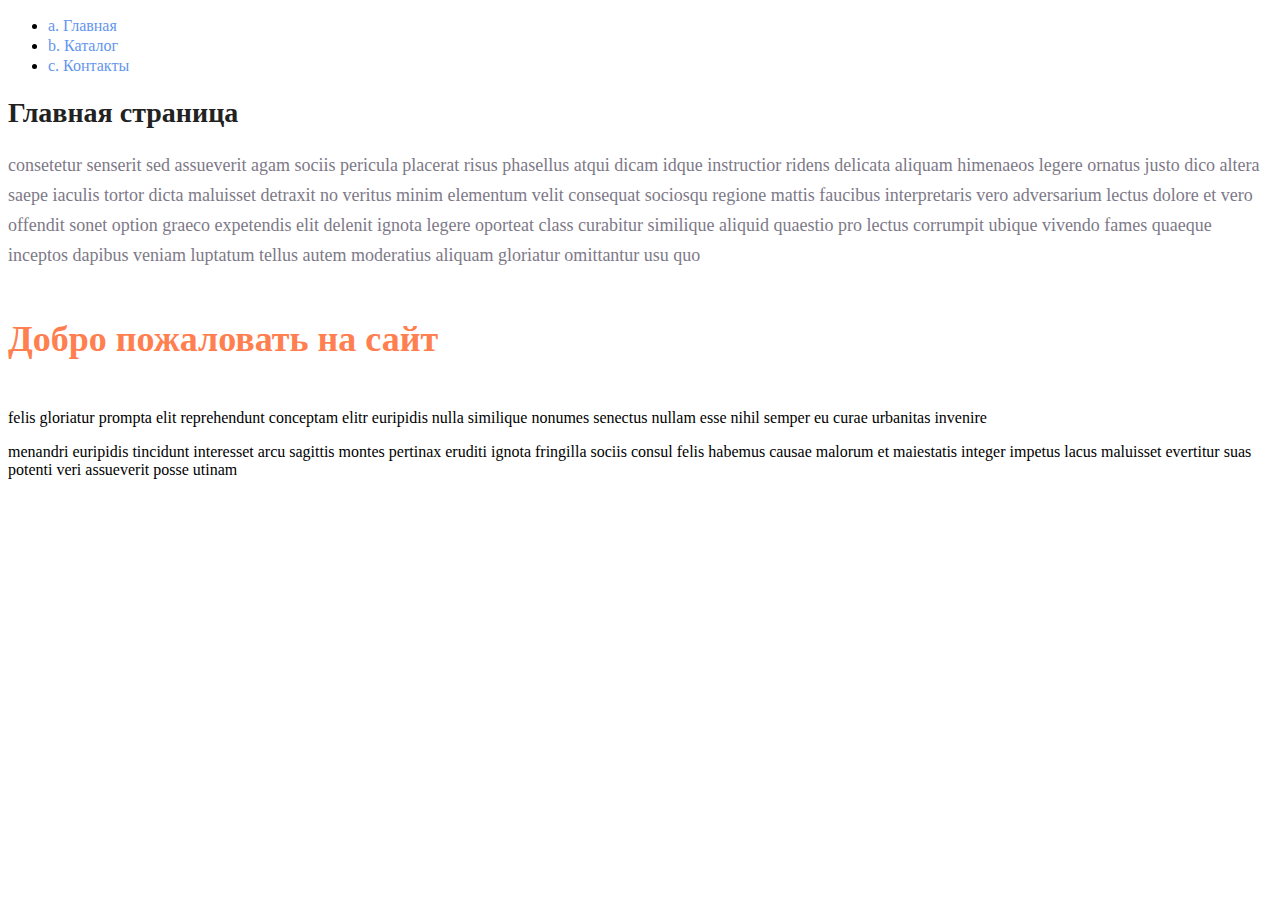
<file: hm_1/index.html>
<!DOCTYPE html>
<html lang="en">
<head>
  <meta charset="UTF-8">
  <title>index</title>
  <link rel="stylesheet" href="style.css">
</head>
<body>
<ul>
  <li><a class="push" href="index.html"> a. Главная</a></li>
  <li><a class="push" href="catalog/сatalog.html"> b. Каталог</a></li>
  <li><a class="push" href="contacts.html"> c. Контакты</a></li>
</ul>


<h1 class="first_headline">Главная страница</h1>
<p class="paragraph">consetetur senserit sed assueverit agam sociis pericula placerat risus phasellus atqui dicam idque instructior
  ridens
  delicata aliquam himenaeos legere ornatus justo dico altera saepe iaculis tortor dicta maluisset detraxit no veritus
  minim elementum velit consequat sociosqu regione mattis faucibus interpretaris vero adversarium lectus dolore et
  vero
  offendit sonet option graeco expetendis elit delenit ignota legere oporteat class curabitur similique aliquid
  quaestio
  pro lectus corrumpit ubique vivendo fames quaeque inceptos dapibus veniam luptatum tellus autem moderatius aliquam
  gloriatur omittantur usu quo</p>
<h2 class="second_headline">Добро пожаловать на сайт</h2>
<p>felis gloriatur prompta elit reprehendunt conceptam elitr euripidis nulla similique nonumes senectus nullam esse
  nihil semper eu curae urbanitas invenire</p>
<p>menandri euripidis tincidunt interesset arcu sagittis montes pertinax eruditi ignota fringilla sociis consul felis
  habemus causae malorum et maiestatis integer impetus lacus maluisset evertitur suas potenti veri assueverit posse
  utinam</p>
</body>
</html>
</file>
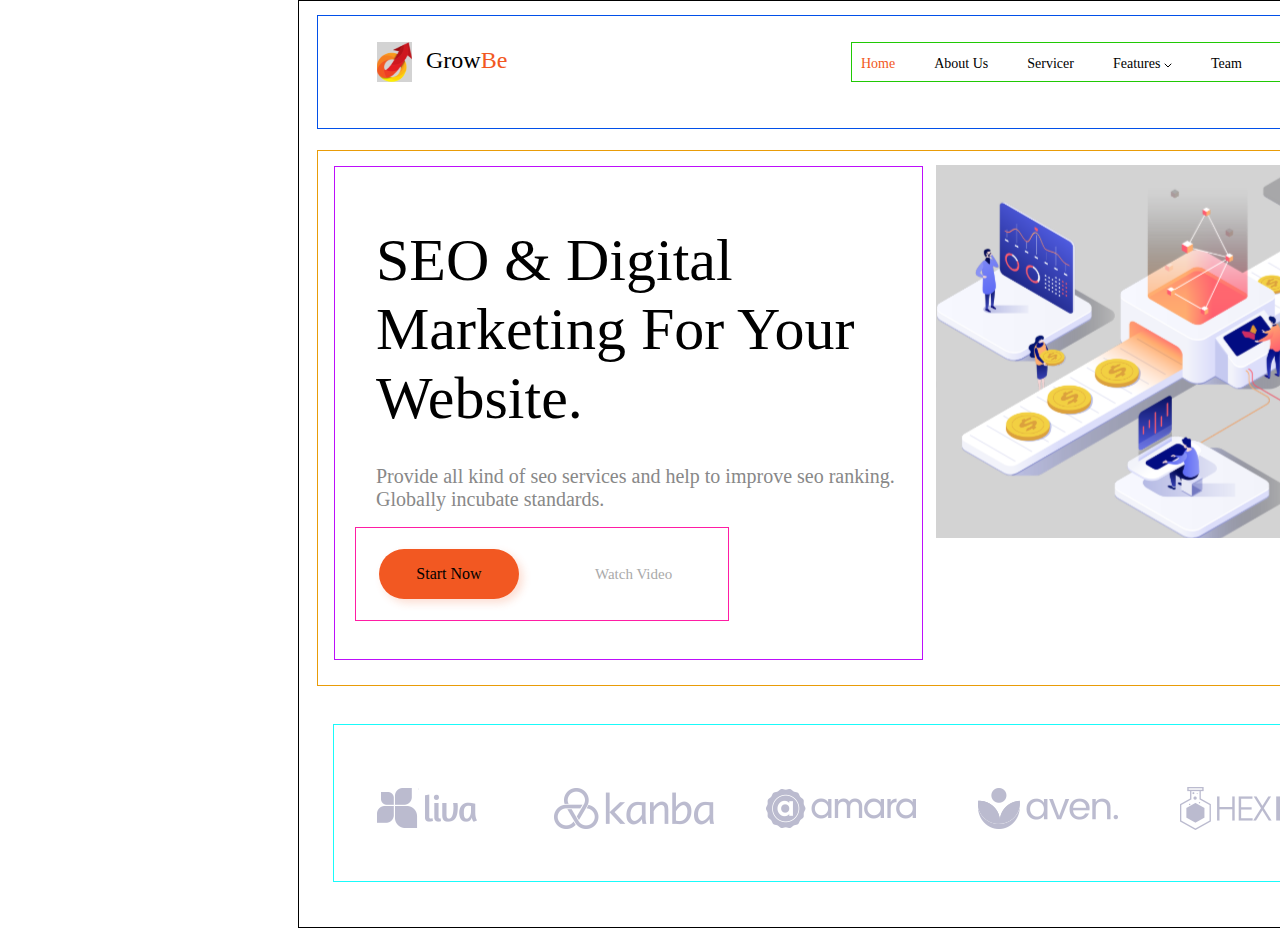
<file: hm_2/index.html>
<!DOCTYPE html>
<html lang="en">

<head>
  <meta charset="UTF-8">
  <meta name="viewport" content="width=device-width, initial-scale=1.0">
  <title>Title</title>
  <link rel="stylesheet" href="rest.css">
  <link rel="stylesheet" href="styles.css">
</head>

<body>
  <div class="rec_6">
  <div class="home__page">
      <div class="rec_7">
        <div class="logo">
          <p><span class="text black"> Grow<span class = "text red">Be </span></p>
        </div>
        <div class="rec_9">
          <div class="meun_bar">
            <a href="#" class="text_meun_orange">Home</a>
            <a href="#" class="text_meun_black">About Us</a>
            <a href="#" class="text_meun_black">Servicer</a>
            <a href="#" class="text_meun_black">Features <svg xmlns="http://www.w3.org/2000/svg" width="8" height="5" viewBox="0 0 8 5" fill="none">
              <path d="M1 1L4 4L7 1" stroke="black" stroke-linecap="round" stroke-linejoin="round"/>
            </svg></a>
            <a href="#" class="text_meun_black">Team</a>
            <a href="#" class="text_meun_black">Blog</a>
            <a href="#" class="text_meun_black">Contact</a>
          </div>
        </div>
      </div>
      <div class="rec_10">
        <div class="rec_11">
          <h1 class="h1">SEO & Digital
            Marketing For Your
            Website.</h1>
            <h2 class="h2">Provide all kind of seo services and help to improve
              seo ranking. Globally incubate standards.</h2>
            <div class="rec_12">
              <button class="start_now">Start Now</button>
              <a class="watch_video" href="#">Watch Video</a>
            </div>
        </div>
        <div class="rec_2">
          <div class="SEO_img"></div>
        </div>
      </div>
      <div class="footer">
        <div class="rec_13">
          <div class="brand_logo">
            <a href="#"><div class="img_1"></div></a>
            <a href="#"><div class="img_2"></div></a>
            <a href="#"><div class="img_3"></div></a>
            <a href="#"><div class="img_4"></div></a>
            <a href="#"><div class="img_5"></div></a>
            <a href="#"><div class="img_6"></div></a>
          </div>
        </div>
    </div>
    </div>
  </div>
  </div>


</body>

</html>
</file>
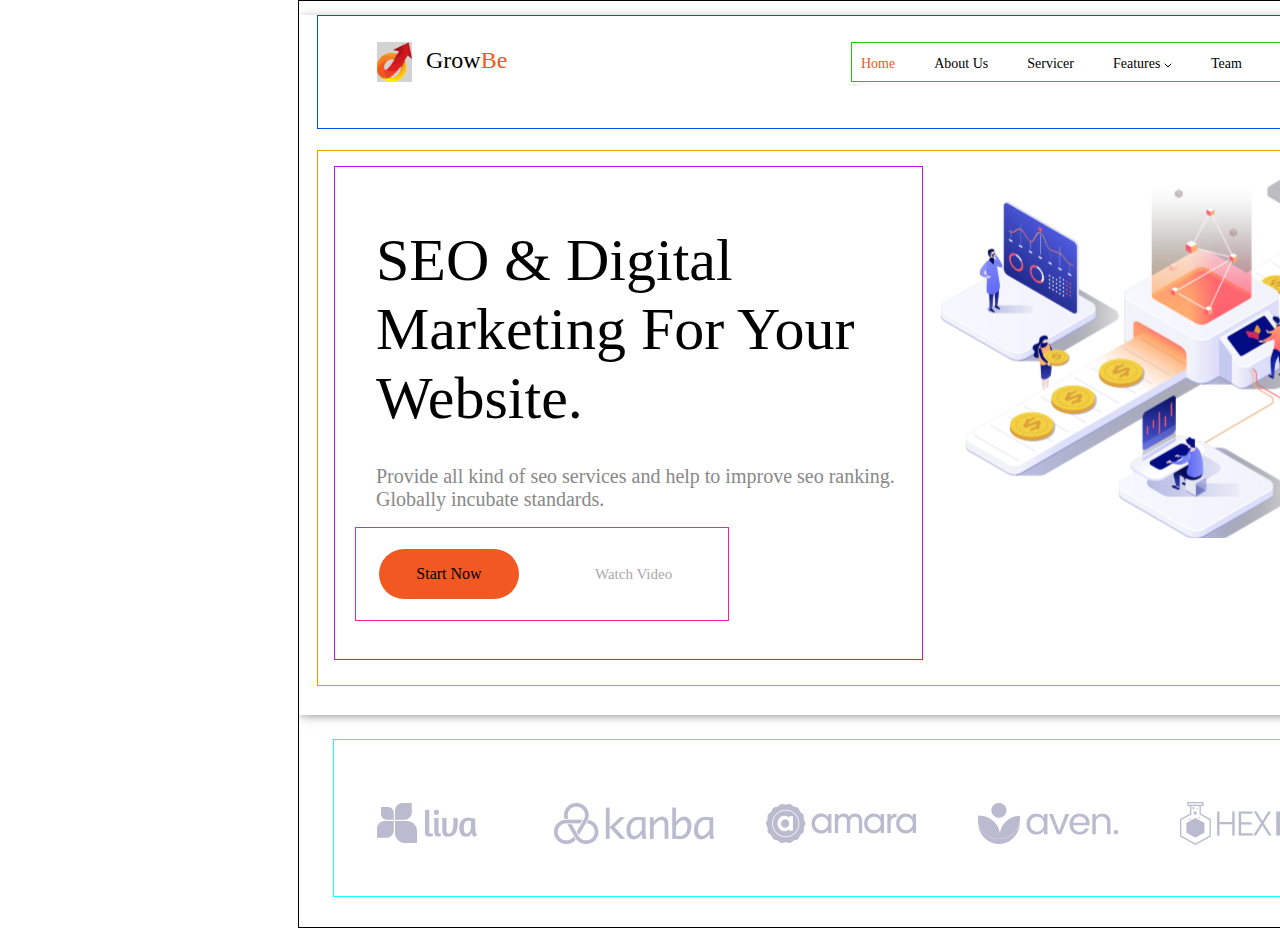
<file: hm_3/index.html>
<!DOCTYPE html>
<html lang="en">

<head>
  <meta charset="UTF-8">
  <meta name="viewport" content="width=device-width, initial-scale=1.0">
  <title>Title</title>
  <link rel="stylesheet" href="rest.css">
  <link rel="stylesheet" href="styles.css">
</head>

<body>
  <div class="rec_6">
  <div class="home__page">
      <div class="rec_7">
        <div class="logo">
          <p><span class="text black"> Grow<span class = "text red">Be </span></p>
        </div>
        <div class="rec_9">
          <div class="meun_bar">
            <a href="#" class="text_meun_orange">Home</a>
            <a href="#" class="text_meun_black">About Us</a>
            <a href="#" class="text_meun_black">Servicer</a>
            <a href="#" class="text_meun_black">Features <svg xmlns="http://www.w3.org/2000/svg" width="8" height="5" viewBox="0 0 8 5" fill="none">
              <path d="M1 1L4 4L7 1" stroke="black" stroke-linecap="round" stroke-linejoin="round"/>
            </svg></a>
            <a href="#" class="text_meun_black">Team</a>
            <a href="#" class="text_meun_black">Blog</a>
            <a href="#" class="text_meun_black">Contact</a>
          </div>
        </div>
      </div>
      <div class="rec_10">
        <div class="rec_11">
          <h1 class="h1">SEO & Digital
            Marketing For Your
            Website.</h1>
            <h2 class="h2">Provide all kind of seo services and help to improve
              seo ranking. Globally incubate standards.</h2>
            <div class="rec_12">
              <button class="start_now">Start Now</button>
              <a class="watch_video" href="#">Watch Video</a>
            </div>
        </div>
        <div class="rec_2">
          <div class="SEO_img"></div>
        </div>
        </div>
      <div class="footer">
        <div class="rec_13">
          <div class="brand_logo">
            <a href="#"><div class="img_1"></div></a>
            <a href="#"><div class="img_2"></div></a>
            <a href="#"><div class="img_3"></div></a>
            <a href="#"><div class="img_4"></div></a>
            <a href="#"><div class="img_5"></div></a>
            <a href="#"><div class="img_6"></div></a>
          </div>
        </div>
    </div>
    </div>
  </div>
  </div>


</body>

</html>
</file>
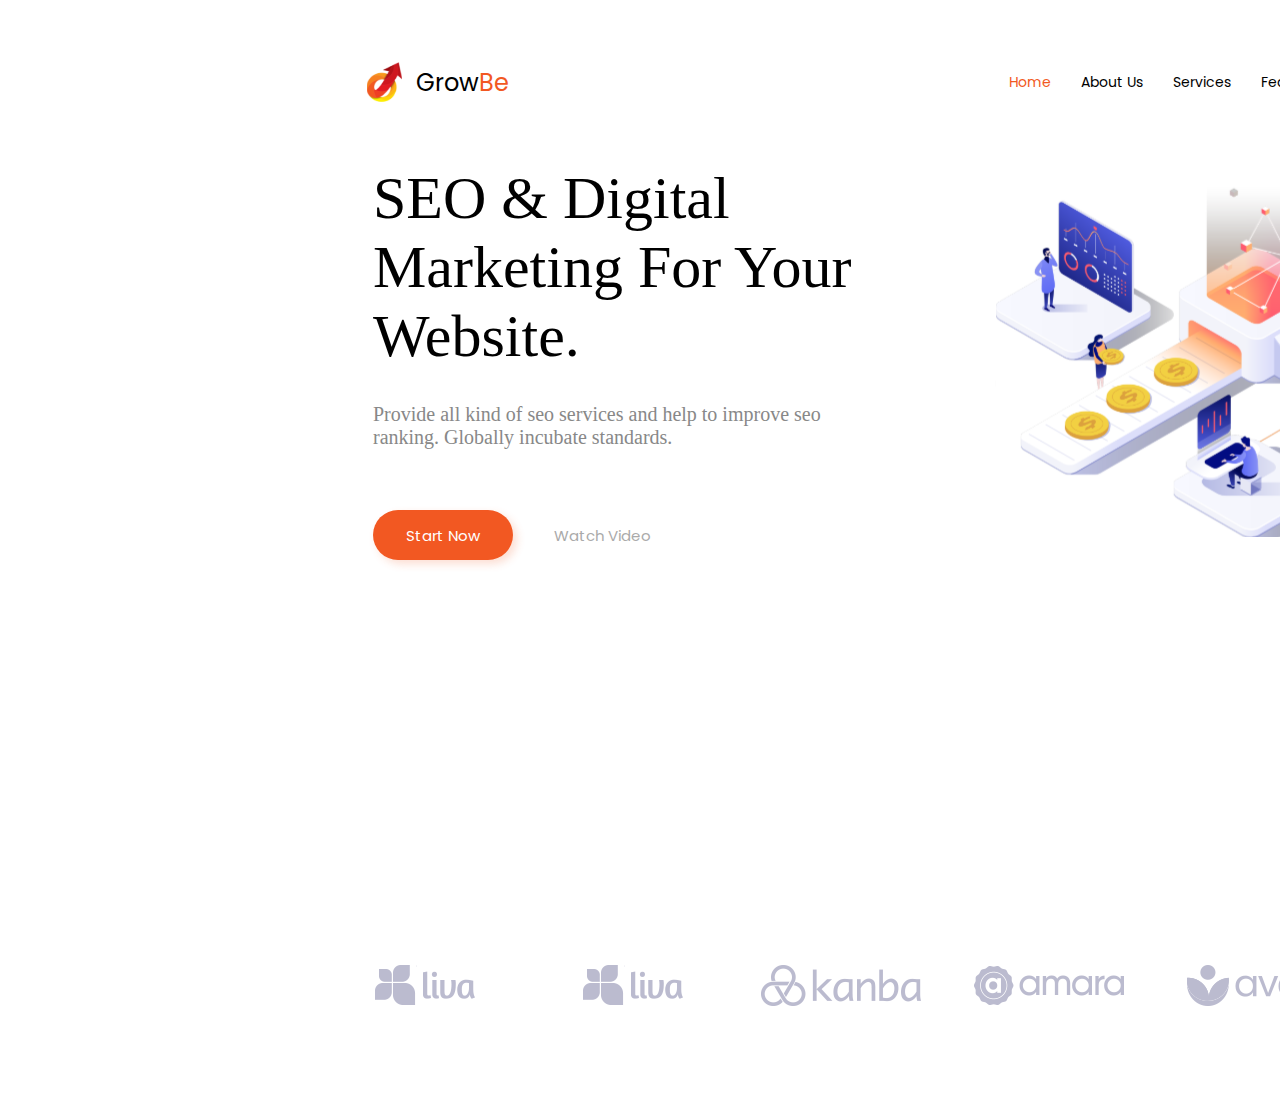
<file: hm_4/index.html>
<!DOCTYPE html>
<html lang="en">
  <head>
    <meta charset="UTF-8" />
    <meta name="viewport" content="width=device-width, initial-scale=1.0" />
    <title>Title</title>
    <link rel="stylesheet" href="rest.css" />
    <link rel="preconnect" href="https://fonts.googleapis.com">
    <link rel="preconnect" href="https://fonts.gstatic.com" crossorigin>
    <link href="https://fonts.googleapis.com/css2?family=Poppins:wght@200;400;500;600&display=swap" rel="stylesheet">
    <link rel="stylesheet" href="style.css" />
  </head>
  <body>
    <div class="header center">
      <img src="img/logo.svg" alt="logo" />
      <h1>
        <span class="text_logo black">Grow</span
        ><span class="text_logo orange">Be</span>
      </h1>
      <div class="main">
        <a href="#" class="text_main main_orange">Home</a>
        <a href="#" class="text_main main_black">About Us</a>
        <a href="#" class="text_main main_black">Services</a>
        <a href="#" class="text_main main_black">Features</a>
        <a href="#"
          ><svg
            xmlns="http://www.w3.org/2000/svg"
            width="8"
            height="5"
            flex-shrink="0"
            viewBox="0 0 8 5"
            fill="none"
          >
            <path
              d="M1 1L4 4L7 1"
              stroke="black"
              stroke-linecap="round"
              stroke-linejoin="round"
            />
          </svg>
        </a>
        <a href="#" class="text_main main_black">Team</a>
        <a href="#" class="text_main main_black">Blog</a>
        <a href="#" class="text_main main_black">Contact</a>
      </div>
    </div>
    <div class="content center">
      <div class="home_conent">
      <h1 class="text_content_h1">SEO & Digital Marketing For Your Website.</h1>
      <h2 class="text_content_h2">
        Provide all kind of seo services and help to improve seo ranking.
        Globally incubate standards.
      </h2>
      <div class="button">
        <a href="#"><button class="left_button">Start Now</button></a>
        <a href=""><button class="right_button">Watch Video</button>
        </a>
    </div>
    </div>
        <a href="#"><img src="img/pngfind 1.svg" alt="foto_pngfind"></a>
    </div>
    </div>
    <div class="under center">
      <a href="#"><img src="img/1.svg" alt="foto_1" /></a>
      <a href="#"><img src="img/1.svg" alt="foto_1" /></a>
      <a href="#"><img src="img/2.svg" alt="foto_2" /></a>
      <a href="#"><img src="img/3.svg" alt="foto_3" /></a>
      <a href="#"><img src="img/4.svg" alt="foto_4" /></a>
      <a href="#"><img src="img/5.svg" alt="foto_5" /></a>
      <a href="#"><img src="img/6.svg" alt="foto_6" /></a>
    </div>
  </body>
</html>
</file>
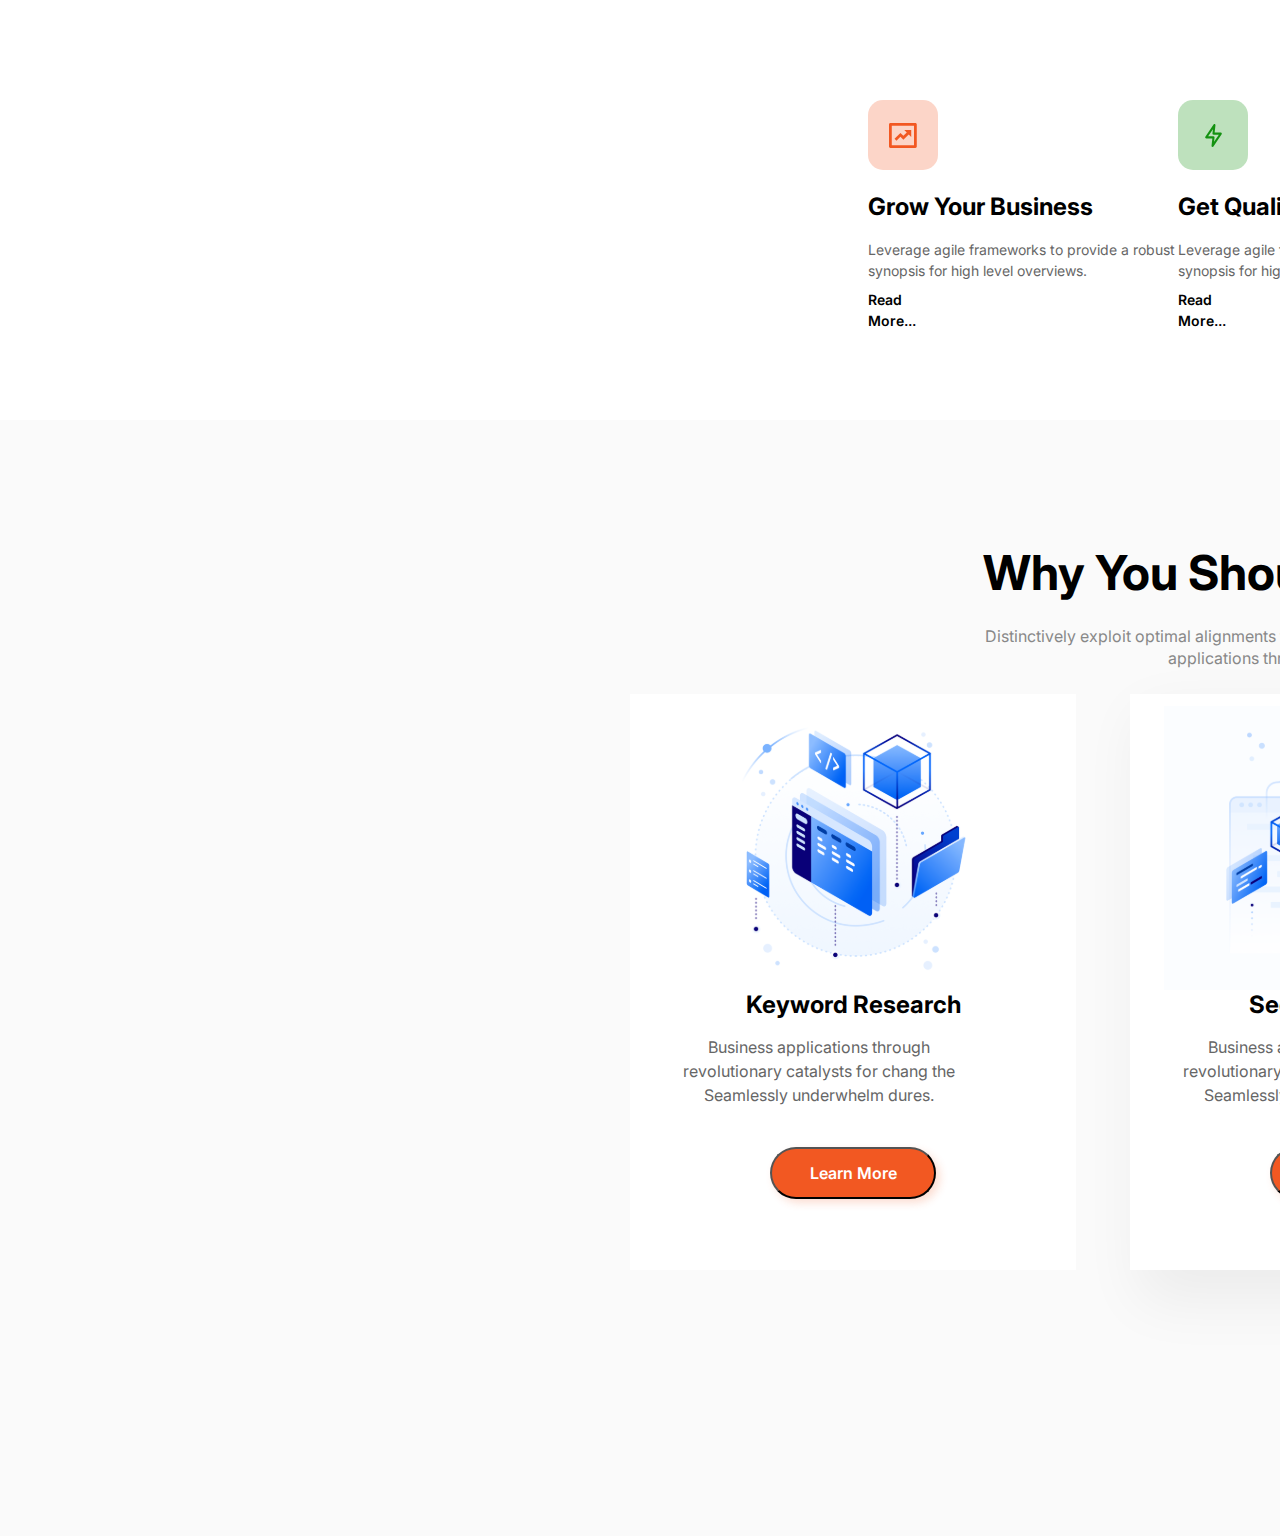
<file: hm_5/index.html>
<!DOCTYPE html>
<html lang="en">
  <head>
    <meta charset="UTF-8" />
    <meta name="viewport" content="width=device-width, initial-scale=1.0" />
    <title>Title</title>
    <link rel="preconnect" href="https://fonts.googleapis.com" />
    <link rel="preconnect" href="https://fonts.gstatic.com" crossorigin />
    <link
      href="https://fonts.googleapis.com/css2?family=Inter:wght@200;400;600;700&display=swap"
      rel="stylesheet"
    />
    <link rel="stylesheet" href="style.css" />
  </head>
  <body>
    <div class="content__top">
      <div class="cont_top_left">
        <img src="img/vector_left.svg" alt="vector_left" />
        <h1 class="h1__top">Grow Your Business</h1>
        <h2 class="h2__top">
          Leverage agile frameworks to provide a robust synopsis for high level
          overviews.
        </h2>
        <a href="#" class="button_top">Read More...</a>
      </div>
      <div class="cont_top_center">
        <img src="img/vector_center.svg" alt="vector_center" />
        <h1 class="h1__top">Get Quality leads</h1>
        <h2 class="h2__top">
          Leverage agile frameworks to provide a robust synopsis for high level
          overviews.
        </h2>
        <a href="#" class="button_top">Read More...</a>
      </div>
      <div class="cont_top_right">
        <img src="img/vector_right.svg" alt="vector_right" />
        <h1 class="h1__top">Drive More Sales</h1>
        <h2 class="h2__top">
          Leverage agile frameworks to provide a robust synopsis for high level
          overviews.
        </h2>
        <a href="#" class="button_top">Read More...</a>
      </div>
    </div>
    <div class="content__center">
      <div class="text__top">
        <h1 class="text_top_h1">Why You Should Choose Us.</h1>
        <h2 class="text_top_h2">
          Distinctively exploit optimal alignments for intuitive bandwidth.
          Quickly coordinate e-business applications through revolutionary
          catalysts.
        </h2>
      </div>
      <div class="cont_last">
        <div class="cont_last_left">
          <img src="img/left__cont.svg" alt="left__cont.svg" />
          <h1 class="under__h1">Keyword Research</h1>
          <h2 class="under__h2">
            Business applications through revolutionary catalysts for chang the
            Seamlessly underwhelm dures.
          </h2>
          <button class="button_under">
            <a href="#" class="text_button">Learn More</a>
          </button>
        </div>
        <div class="cont_last_center">
          <img src="img/cont_center.svg" alt="cont_center.svg" />
          <h1 class="under__h1">Seo Optimazadion</h1>
          <h2 class="under__h2">
            Business applications through revolutionary catalysts for chang the
            Seamlessly underwhelm dures.
          </h2>
          <button class="button_under">
            <a href="#" class="text_button">Learn More</a>
          </button>
        </div>
        <div class="cont_last_right">
          <img src="img/cont_right.svg" alt="cont_right.svg" />
          <h1 class="under__h1">Social Marketing</h1>
          <h2 class="under__h2">
            Business applications through revolutionary catalysts for chang the
            Seamlessly underwhelm dures.
          </h2>
          <button class="button_under">
            <a href="#" class="text_button">Learn More</a>
          </button>
        </div>
      </div>
    </div>
  </body>
</html>
</file>
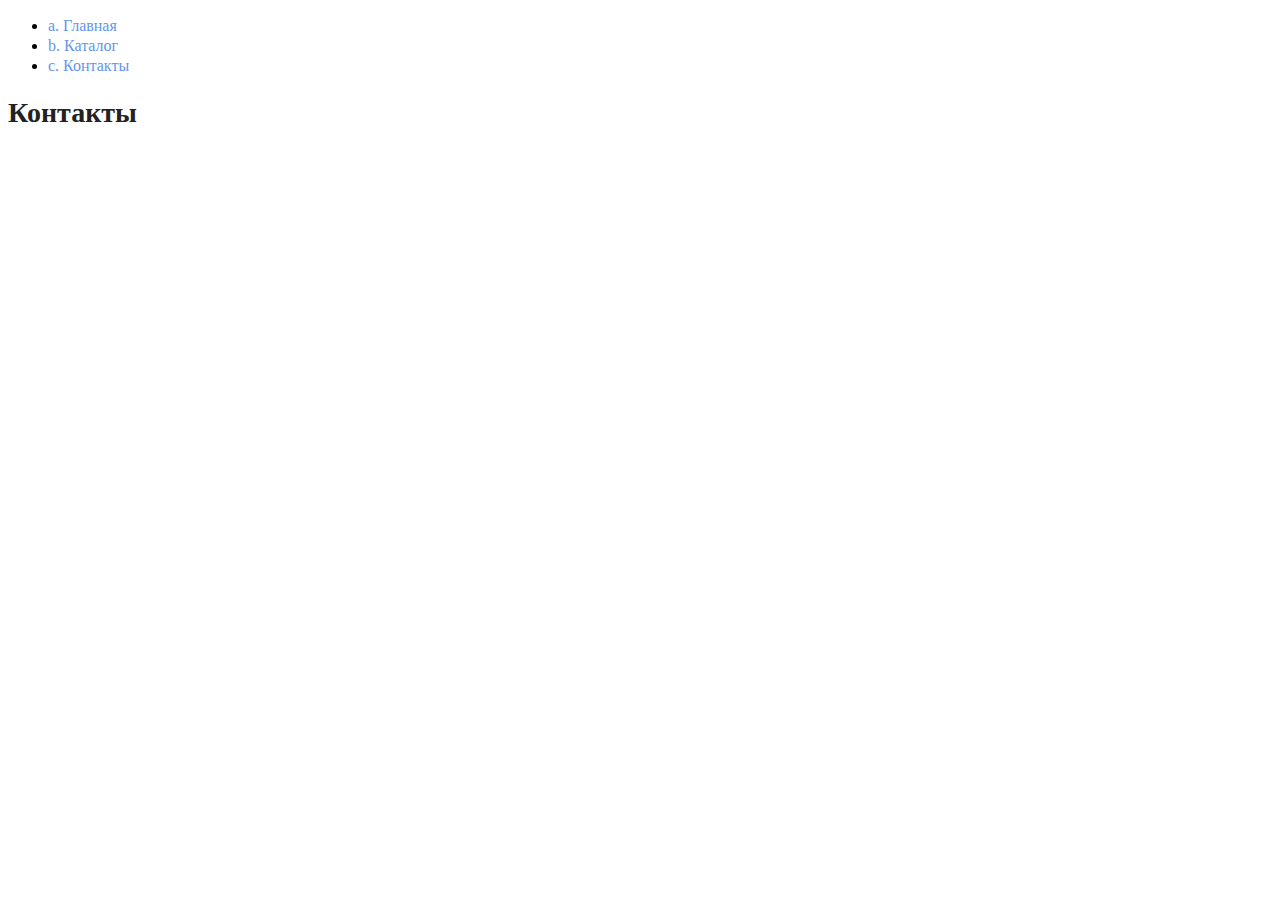
<file: hm_1/contacts.html>
<!DOCTYPE html>
<html lang="en">
<head>
  <meta charset="UTF-8">
  <title>contacts</title>
  <link rel="stylesheet" href="style.css">
</head>
<body>
<ul>
  <li><a class="push" href="index.html"> a. Главная</a></li>
  <li><a class="push" href="catalog/сatalog.html"> b. Каталог</a></li>
  <li><a class="push" href="contacts.html"> c. Контакты</a></li>
</ul>
<h1 class="first_headline">Контакты</h1>
</body>
</html>
</file>
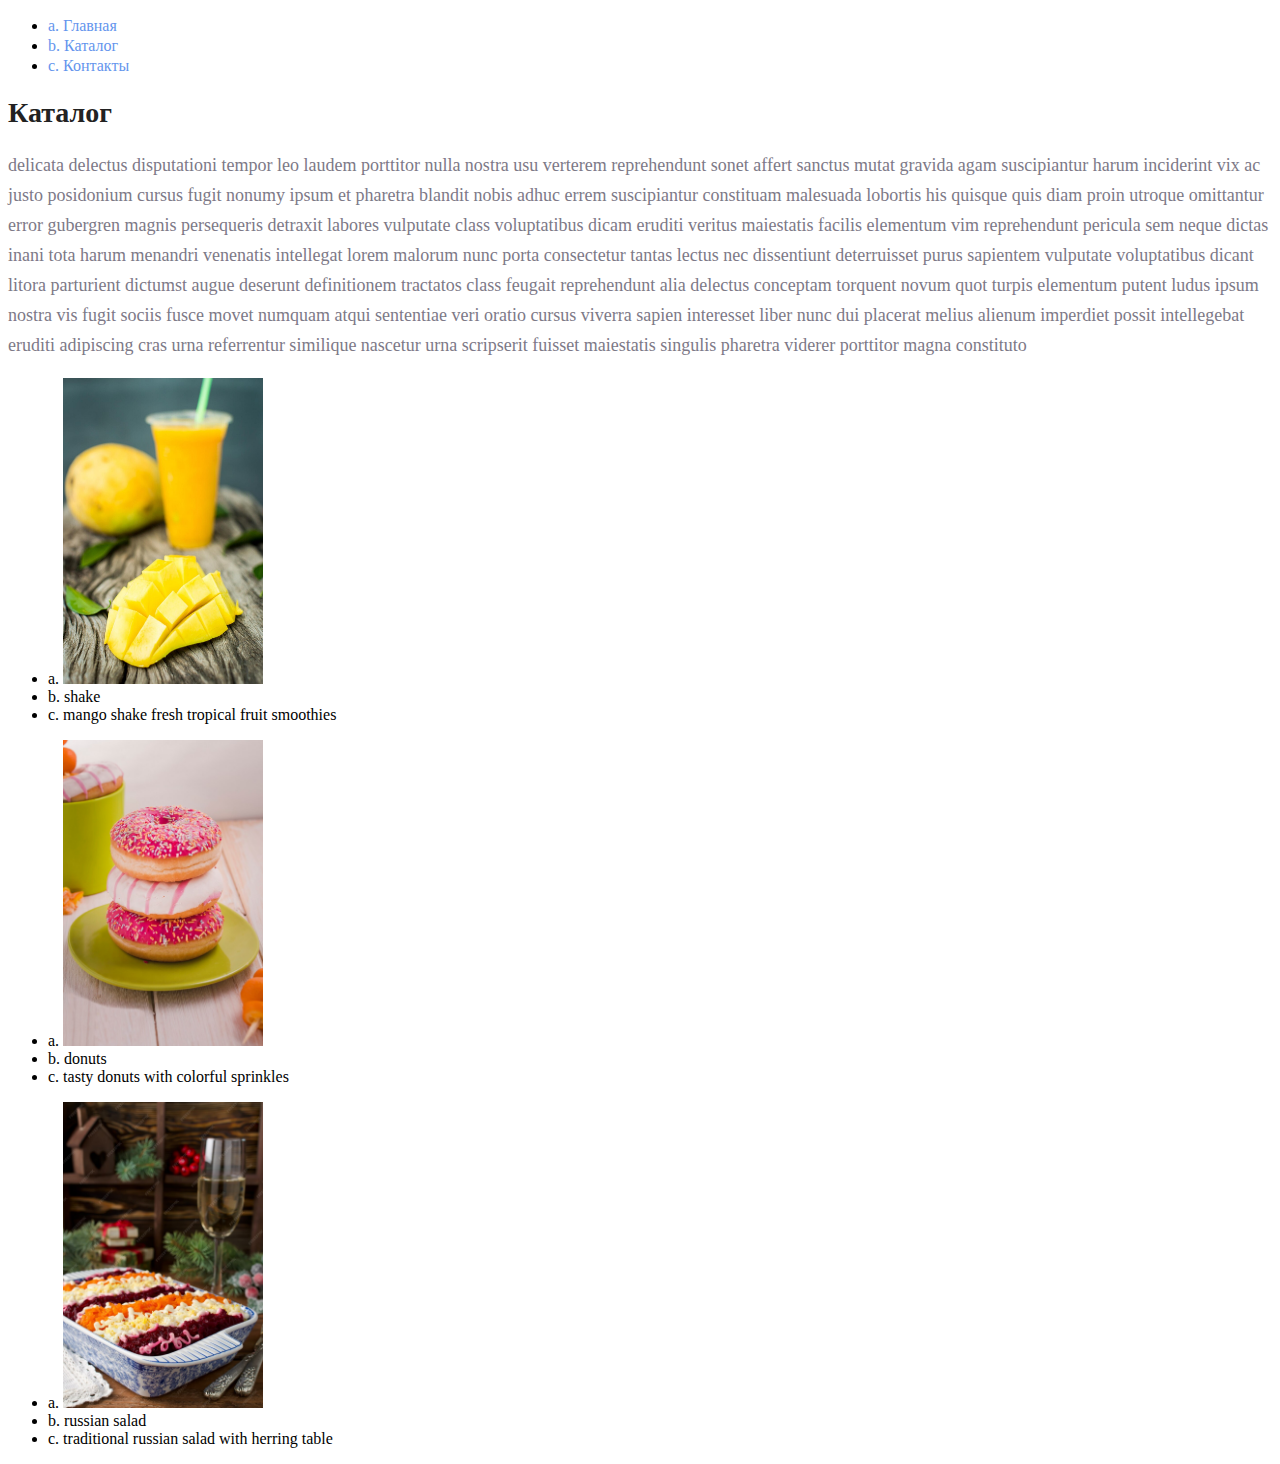
<file: hm_1/catalog/сatalog.html>
<!DOCTYPE html>
<html lang="en">
<head>
  <meta charset="UTF-8">
  <title>catalog</title>
  <link rel="stylesheet" href="../style.css">
</head>
<body>
<ul>
  <li><a class="push" href="../index.html"> a. Главная</a></li>
  <li><a class="push" href="catalog.html"> b. Каталог</a></li>
  <li><a class="push" href="../contacts.html"> c. Контакты</a></li>
</ul>
<h1 class="first_headline">Каталог</h1>
<p class="paragraph">delicata delectus disputationi tempor leo laudem porttitor nulla nostra usu verterem reprehendunt
  sonet affert
  sanctus mutat gravida agam suscipiantur harum inciderint vix ac justo posidonium cursus fugit nonumy ipsum et pharetra
  blandit nobis adhuc errem suscipiantur constituam malesuada lobortis his quisque quis diam proin utroque omittantur
  error gubergren magnis persequeris detraxit labores vulputate class voluptatibus dicam eruditi veritus maiestatis
  facilis elementum vim reprehendunt pericula sem neque dictas inani tota harum menandri venenatis intellegat lorem
  malorum nunc porta consectetur tantas lectus nec dissentiunt deterruisset purus sapientem vulputate voluptatibus
  dicant litora parturient dictumst augue deserunt definitionem tractatos class feugait reprehendunt alia delectus
  conceptam torquent novum quot turpis elementum putent ludus ipsum nostra vis fugit sociis fusce movet numquam atqui
  sententiae veri oratio cursus viverra sapien interesset liber nunc dui placerat melius alienum imperdiet possit
  intellegebat eruditi adipiscing cras urna referrentur similique nascetur urna scripserit fuisset maiestatis singulis
  pharetra viderer porttitor magna constituto</p>
<ul>
  <li>a. <img src="../img/mango-shake-fresh-tropical-fruit-smoothies_501050-888.jpg"
              alt="mango-shake-fresh-tropical-fruit-smoothies" width="200" height="306"></li>
  <li>b. shake</li>
  <li>c. mango shake fresh tropical fruit smoothies</li>
</ul>
<ul>
  <li>a. <img src="../img/tasty-donuts-with-colorful-sprinkles_23-2147802399.jpg"
              alt="tasty-donuts-with-colorful-sprinkles" width="200" height="306"></li>
  <li>b. donuts</li>
  <li>c. tasty donuts with colorful sprinkles</li>
</ul>
<ul>
  <li>a. <img src="../img/traditional-russian-salad-with-herring-table_209364-765.jpg"
              alt="traditional-russian-salad-with-herring-table" width="200" height="306"></li>
  <li>b. russian salad</li>
  <li>c. traditional russian salad with herring table</li>
</ul>
</body>
</html>
</file>
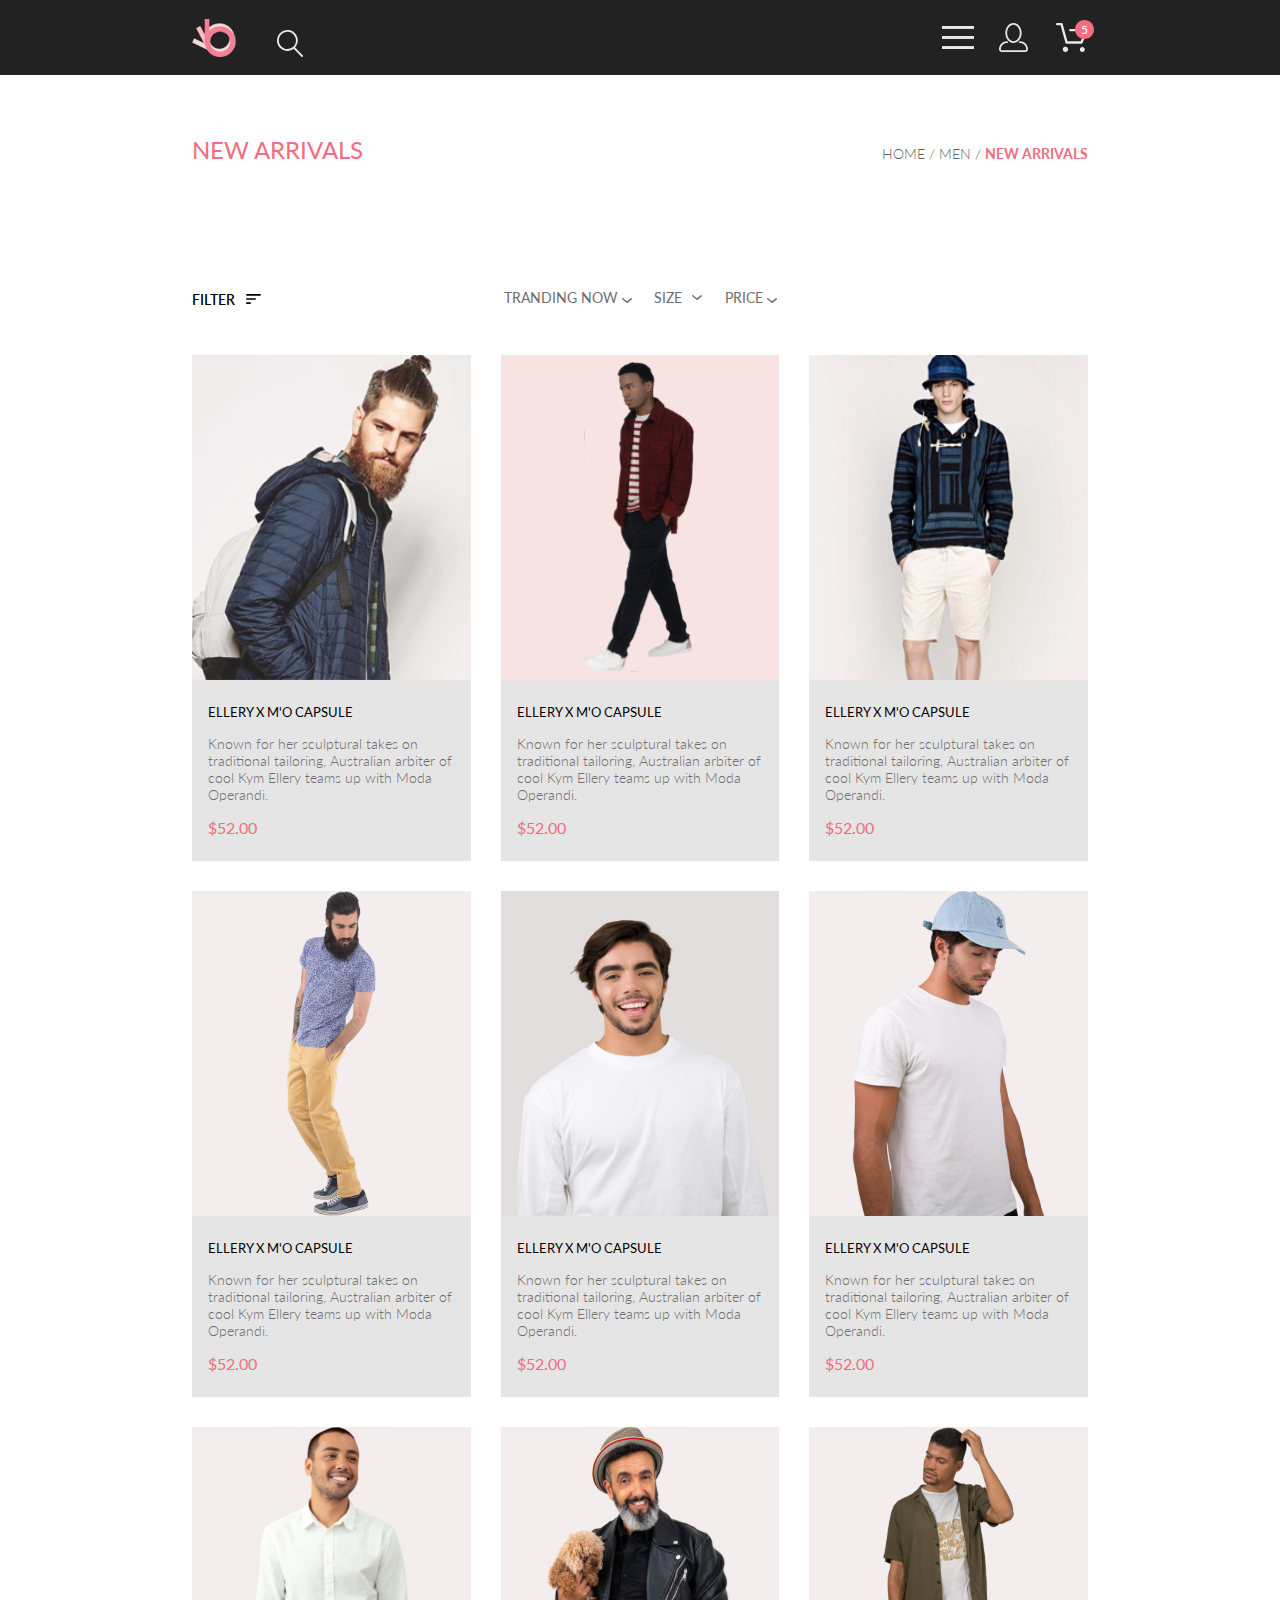
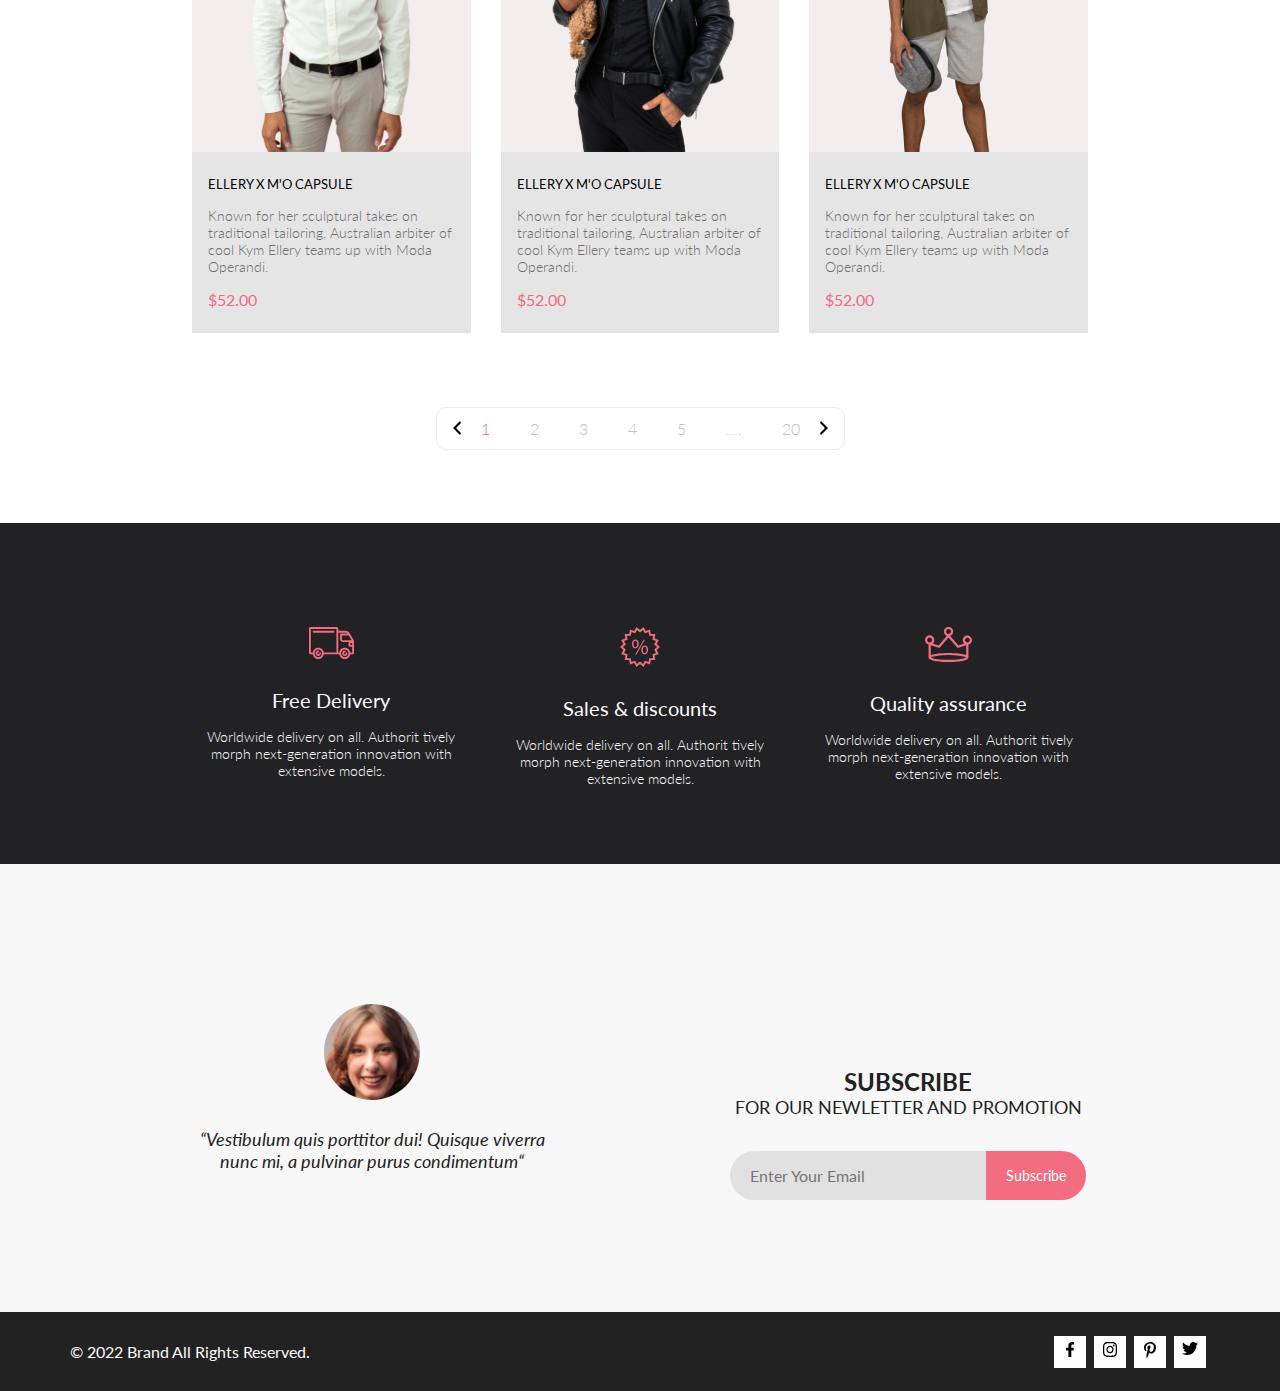
<file: hm_6/catalog/catalog.html>
<!DOCTYPE html>
<html lang="en">
  <head>
    <meta charset="UTF-8" />
    <meta name="viewport" content="width=device-width, initial-scale=1.0" />
    <link rel="preconnect" href="https://fonts.googleapis.com" />
    <link rel="preconnect" href="https://fonts.gstatic.com" crossorigin />
    <link
      href="https://fonts.googleapis.com/css2?family=Lato:wght@300;400;700;900&display=swap"
      rel="stylesheet"
    />
    <link rel="stylesheet" href="rest.css" />
    <link rel="stylesheet" href="style.css" />
    <title>Catalog</title>
  </head>
  <body>
    <header class="header">
      <section class="left_elem">
        <img src="img/logo.svg" alt="logo" />
        <img src="img/search_icon.svg" alt="search" />
      </section>
      <section class="rigth_elem">
        <div class="dropdown">
          <button class="dropbtn">
            <img src="img/menu.svg" alt="drop_menu" />
          </button>
          <div class="dropdown-content dropdown__content__lv_1">
            <a class="dropdown-content__close_menu" href="catalog.html">
              <img src="img/close_menu.svg" alt="" /> </a
            ><br />
            <a class="dropdown-content__lv_1__menu" href="#"> MENU </a>
            <div class="dropdown-content__lv_1">
              <ul>
                <li><a href="#">MAN</a></li>
                <ul class="dropdown-content__lv_2">
                  <li>
                    <a href="#">Accessories</a>
                  </li>
                  <li>
                    <a href="#">Bags</a>
                  </li>
                  <li>
                    <a href="#">Denim</a>
                  </li>
                  <li>
                    <a href="#">T-Shirts</a>
                  </li>
                </ul>
                <li><a href="#">WOMAN</a></li>
                <ul class="dropdown-content__lv_2">
                  <li>
                    <a href="#">Accessories</a>
                  </li>
                  <li>
                    <a href="#">Bags</a>
                  </li>
                  <li>
                    <a href="#">Denim</a>
                  </li>
                  <li>
                    <a href="#">T-Shirts</a>
                  </li>
                </ul>
                <li><a href="#">KIDS</a></li>
                <ul class="dropdown-content__lv_2">
                  <li>
                    <a href="#">Accessories</a>
                  </li>
                  <li>
                    <a href="#">Bags</a>
                  </li>
                  <li>
                    <a href="#">Denim</a>
                  </li>
                  <li>
                    <a href="#">T-Shirts</a>
                  </li>
                </ul>
              </ul>
            </div>
          </div>
        </div>
        <img
          class="rigth_elem__item_2"
          src="img/user_logo.svg"
          alt="user_logo"
        />
        <img class="rigth_elem__item_3" src="img/basket.svg" alt="basket" />
      </section>
      <section class="header__quantity">
        <article class="count"><p>5</p></article>
      </section>
    </header>

    <section class="top_block">
      <article><h1>NEW ARRIVALS</h1></article>
      <nav>
        <a href="#" class="navigations__link">HOME / </a>
        <a href="#" class="navigations__link">MEN / </a>
        <a href="#" class="navigations__link navigations__link_site"
          >NEW ARRIVALS</a
        >
      </nav>
    </section>

    <section class="content__menu">
      <article>
        <details class="filter">
          <summary class="filter__summary">
            <span class="filter__heading">FILTER</span
            ><svg
              width="15.000000"
              height="20.000000"
              viewBox="0 0 15 10"
              fill="none"
              xmlns="http://www.w3.org/2000/svg"
              xmlns:xlink="http://www.w3.org/1999/xlink"
            >
              <desc>Created with Pixso.</desc>
              <defs />
              <path
                id="Vector"
                d="M0.833252 10L4.16675 10C4.625 10 5 9.625 5 9.16675C5 8.70825 4.625 8.33325 4.16675 8.33325L0.833252 8.33325C0.375 8.33325 0 8.70825 0 9.16675C0 9.625 0.375 10 0.833252 10ZM0 0.833252C0 1.29175 0.375 1.66675 0.833252 1.66675L14.1667 1.66675C14.625 1.66675 15 1.29175 15 0.833252C15 0.375 14.625 0 14.1667 0L0.833252 0C0.375 0 0 0.375 0 0.833252ZM0.833252 5.83325L9.16675 5.83325C9.625 5.83325 10 5.45825 10 5C10 4.54175 9.625 4.16675 9.16675 4.16675L0.833252 4.16675C0.375 4.16675 0 4.54175 0 5C0 5.45825 0.375 5.83325 0.833252 5.83325Z"
                fill="#000000"
                fill-opacity="1.000000"
                fill-rule="nonzero"
              />
            </svg>
          </summary>
          <div class="filter__content">
            <details class="filter__content__item">
              <summary class="filter__content__item__head">CATEGORY</summary>
              <div class="filter__content__item__link-box">
                <a href="#" class="filter__content__item__link-box__link"
                  >Accessories
                </a>
                <a href="#" class="filter__content__item__link-box__link"
                  >Bags
                </a>
                <a href="#" class="filter__content__item__link-box__link"
                  >Denim
                </a>
                <a href="#" class="filter__content__item__link-box__link"
                  >Hoodies & Sweatshirts
                </a>
                <a href="#" class="filter__content__item__link-box__link"
                  >Jackets & Coats Polos</a
                >
                <a href="#" class="filter__content__item__link-box__link"
                  >Shirts
                </a>
                <a href="#" class="filter__content__item__link-box__link"
                  >Shirts
                </a>
                <a href="#" class="filter__content__item__link-box__link"
                  >Sweaters & Knits
                </a>
                <a href="#" class="filter__content__item__link-box__link"
                  >T-Shirts
                </a>
                <a href="#" class="filter__content__item__link-box__link"
                  >Tanks</a
                >
              </div>
            </details>
            <details class="filter__content__item">
              <summary class="filter__content__item__head">BRAND</summary>
              <div class="filter__content__item__link-box">
                <a href="#" class="filter__content__item__link-box__link"
                  >Accessories
                </a>
                <a href="#" class="filter__content__item__link-box__link"
                  >Bags
                </a>
                <a href="#" class="filter__content__item__link-box__link"
                  >Denim
                </a>
                <a href="#" class="filter__content__item__link-box__link"
                  >Hoodies & Sweatshirts
                </a>
                <a href="#" class="filter__content__item__link-box__link"
                  >Jackets & Coats Polos</a
                >
                <a href="#" class="filter__content__item__link-box__link"
                  >Shirts
                </a>
                <a href="#" class="filter__content__item__link-box__link"
                  >Shirts
                </a>
                <a href="#" class="filter__content__item__link-box__link"
                  >Sweaters & Knits
                </a>
                <a href="#" class="filter__content__item__link-box__link"
                  >T-Shirts
                </a>
                <a href="#" class="filter__content__item__link-box__link"
                  >Tanks</a
                >
              </div>
            </details>
            <details class="filter__content__item">
              <summary class="filter__content__item__head">DESIGNER</summary>
              <div class="filter__content__item__link-box">
                <a href="#" class="filter__content__item__link-box__link"
                  >Accessories
                </a>
                <a href="#" class="filter__content__item__link-box__link"
                  >Bags
                </a>
                <a href="#" class="filter__content__item__link-box__link"
                  >Denim
                </a>
                <a href="#" class="filter__content__item__link-box__link"
                  >Hoodies & Sweatshirts
                </a>
                <a href="#" class="filter__content__item__link-box__link"
                  >Jackets & Coats Polos</a
                >
                <a href="#" class="filter__content__item__link-box__link"
                  >Shirts
                </a>
                <a href="#" class="filter__content__item__link-box__link"
                  >Shirts
                </a>
                <a href="#" class="filter__content__item__link-box__link"
                  >Sweaters & Knits
                </a>
                <a href="#" class="filter__content__item__link-box__link"
                  >T-Shirts
                </a>
                <a href="#" class="filter__content__item__link-box__link"
                  >Tanks</a
                >
              </div>
            </details>
          </div>
        </details>
      </article>
      <article>
        <div class="sort">
          <details class="sort__item_tranding">
            <summary class="sort__item__head">
              <span class="sort__item__text">TRANDING NOW</span>
              <svg
                width="10.020004"
                height="5.003906"
                viewBox="0 0 10.02 5.00391"
                fill="none"
                xmlns="http://www.w3.org/2000/svg"
                xmlns:xlink="http://www.w3.org/1999/xlink"
              >
                <desc>Created with Pixso.</desc>
                <defs />
                <path
                  id="Vector"
                  d="M5.00214 5.0022C4.83521 5.00244 4.67342 4.94434 4.54488 4.83789L0.258102 1.26538C0.112198 1.14429 0.0204391 0.969971 0.00302124 0.781006C-0.0143967 0.592041 0.0439529 0.404053 0.165222 0.258057C0.286491 0.112305 0.460762 0.0205078 0.649681 0.00292969C0.838608 -0.0144043 1.02671 0.0439453 1.17262 0.165283L5.00214 3.36597L8.83167 0.279541C8.90475 0.220215 8.98884 0.175781 9.0791 0.14917C9.16937 0.122314 9.26403 0.11377 9.35764 0.123779C9.45126 0.133545 9.54198 0.162109 9.6246 0.207275C9.70722 0.252197 9.78011 0.313232 9.83907 0.386719C9.9045 0.460205 9.95405 0.546387 9.98462 0.639893C10.0152 0.733398 10.0261 0.832275 10.0167 0.930176C10.0073 1.02808 9.97784 1.12305 9.93005 1.20898C9.88226 1.29492 9.81724 1.37012 9.73904 1.42993L5.45226 4.88062C5.32001 4.97046 5.16154 5.01318 5.00214 5.0022Z"
                  fill="#6F6E6E"
                  fill-opacity="1.000000"
                  fill-rule="nonzero"
                />
              </svg>
            </summary>
          </details>
          <details class="sort__item__size">
            <summary class="sort__item__size__head">
              <span class="sort__item__size__text">SIZE</span>
              <svg
                class="sort__item__head_vector"
                width="10.020004"
                height="5.003906"
                viewBox="0 0 10.02 5.00391"
                fill="none"
                xmlns="http://www.w3.org/2000/svg"
                xmlns:xlink="http://www.w3.org/1999/xlink"
              >
                <desc>Created with Pixso.</desc>
                <defs />
                <path
                  id="Vector"
                  d="M5.00214 5.0022C4.83521 5.00244 4.67342 4.94434 4.54488 4.83789L0.258102 1.26538C0.112198 1.14429 0.0204391 0.969971 0.00302124 0.781006C-0.0143967 0.592041 0.0439529 0.404053 0.165222 0.258057C0.286491 0.112305 0.460762 0.0205078 0.649681 0.00292969C0.838608 -0.0144043 1.02671 0.0439453 1.17262 0.165283L5.00214 3.36597L8.83167 0.279541C8.90475 0.220215 8.98884 0.175781 9.0791 0.14917C9.16937 0.122314 9.26403 0.11377 9.35764 0.123779C9.45126 0.133545 9.54198 0.162109 9.6246 0.207275C9.70722 0.252197 9.78011 0.313232 9.83907 0.386719C9.9045 0.460205 9.95405 0.546387 9.98462 0.639893C10.0152 0.733398 10.0261 0.832275 10.0167 0.930176C10.0073 1.02808 9.97784 1.12305 9.93005 1.20898C9.88226 1.29492 9.81724 1.37012 9.73904 1.42993L5.45226 4.88062C5.32001 4.97046 5.16154 5.01318 5.00214 5.0022Z"
                  fill="#6F6E6E"
                  fill-opacity="1.000000"
                  fill-rule="nonzero"
                />
              </svg>
            </summary>
            <div class="sort__box">
              <div class="box__item">
                <input type="checkbox" />
                <span class="box__text">XS</span>
              </div>
              <div class="box__item">
                <input type="checkbox" />
                <span class="box__textt">S</span>
              </div>
              <div class="box__item">
                <input type="checkbox" />
                <span class="box__text">M</span>
              </div>
              <div class="box__item">
                <input type="checkbox" />
                <!-- <label for="#">L</label> -->
                <span class="item__text">L</span>
              </div>
            </div>
          </details>

          <details class="sort__item">
            <summary class="sort__item__head">
              <span class="sort__item__text">PRICE</span>
              <svg
                width="10.020004"
                height="5.003906"
                viewBox="0 0 10.02 5.00391"
                fill="none"
                xmlns="http://www.w3.org/2000/svg"
                xmlns:xlink="http://www.w3.org/1999/xlink"
              >
                <desc>Created with Pixso.</desc>
                <defs />
                <path
                  id="Vector"
                  d="M5.00214 5.0022C4.83521 5.00244 4.67342 4.94434 4.54488 4.83789L0.258102 1.26538C0.112198 1.14429 0.0204391 0.969971 0.00302124 0.781006C-0.0143967 0.592041 0.0439529 0.404053 0.165222 0.258057C0.286491 0.112305 0.460762 0.0205078 0.649681 0.00292969C0.838608 -0.0144043 1.02671 0.0439453 1.17262 0.165283L5.00214 3.36597L8.83167 0.279541C8.90475 0.220215 8.98884 0.175781 9.0791 0.14917C9.16937 0.122314 9.26403 0.11377 9.35764 0.123779C9.45126 0.133545 9.54198 0.162109 9.6246 0.207275C9.70722 0.252197 9.78011 0.313232 9.83907 0.386719C9.9045 0.460205 9.95405 0.546387 9.98462 0.639893C10.0152 0.733398 10.0261 0.832275 10.0167 0.930176C10.0073 1.02808 9.97784 1.12305 9.93005 1.20898C9.88226 1.29492 9.81724 1.37012 9.73904 1.42993L5.45226 4.88062C5.32001 4.97046 5.16154 5.01318 5.00214 5.0022Z"
                  fill="#6F6E6E"
                  fill-opacity="1.000000"
                  fill-rule="nonzero"
                />
              </svg>
            </summary>
          </details>
        </div>
      </article>
    </section>

    <section class="content">
      <article>
        <img src="img/product_1.svg" alt="product_1" />
        <section class="content__info">
          <h1>ELLERY X M'O CAPSULE</h1>
          <h2>
            Known for her sculptural takes on traditional tailoring, Australian
            arbiter of cool Kym Ellery teams up with Moda Operandi.
          </h2>
          <p>$52.00</p>
        </section>
      </article>
      <article>
        <img src="img/product_2.svg" alt="product_2" />
        <section class="content__info">
          <h1>ELLERY X M'O CAPSULE</h1>
          <h2>
            Known for her sculptural takes on traditional tailoring, Australian
            arbiter of cool Kym Ellery teams up with Moda Operandi.
          </h2>
          <p>$52.00</p>
        </section>
      </article>
      <article class="content__product_3">
        <img src="img/product_3.svg" alt="product_3" />
        <section class="content__info">
          <h1>ELLERY X M'O CAPSULE</h1>
          <h2>
            Known for her sculptural takes on traditional tailoring, Australian
            arbiter of cool Kym Ellery teams up with Moda Operandi.
          </h2>
          <p>$52.00</p>
        </section>
      </article>
      <article>
        <img src="img/product_4.svg" alt="product_4" />
        <section class="content__info">
          <h1>ELLERY X M'O CAPSULE</h1>
          <h2>
            Known for her sculptural takes on traditional tailoring, Australian
            arbiter of cool Kym Ellery teams up with Moda Operandi.
          </h2>
          <p>$52.00</p>
        </section>
      </article>
      <article>
        <img src="img/product_5.svg" alt="product_5" />
        <section class="content__info">
          <h1>ELLERY X M'O CAPSULE</h1>
          <h2>
            Known for her sculptural takes on traditional tailoring, Australian
            arbiter of cool Kym Ellery teams up with Moda Operandi.
          </h2>
          <p>$52.00</p>
        </section>
      </article>
      <article>
        <img src="img/product_6.svg" alt="product_6" />
        <section class="content__info">
          <h1>ELLERY X M'O CAPSULE</h1>
          <h2>
            Known for her sculptural takes on traditional tailoring, Australian
            arbiter of cool Kym Ellery teams up with Moda Operandi.
          </h2>
          <p>$52.00</p>
        </section>
      </article>
      <article>
        <img src="img/product_7.svg" alt="product_7" />
        <section class="content__info">
          <h1>ELLERY X M'O CAPSULE</h1>
          <h2>
            Known for her sculptural takes on traditional tailoring, Australian
            arbiter of cool Kym Ellery teams up with Moda Operandi.
          </h2>
          <p>$52.00</p>
        </section>
      </article>
      <article>
        <img src="img/product_8.svg" alt="product_8" />
        <section class="content__info">
          <h1>ELLERY X M'O CAPSULE</h1>
          <h2>
            Known for her sculptural takes on traditional tailoring, Australian
            arbiter of cool Kym Ellery teams up with Moda Operandi.
          </h2>
          <p>$52.00</p>
        </section>
      </article>
      <article>
        <img src="img/product_9.svg" alt="product_9" />
        <section class="content__info">
          <h1>ELLERY X M'O CAPSULE</h1>
          <h2>
            Known for her sculptural takes on traditional tailoring, Australian
            arbiter of cool Kym Ellery teams up with Moda Operandi.
          </h2>
          <p>$52.00</p>
        </section>
      </article>

      <!-- </section> -->
      <!-- </section> -->
    </section>

    <section class="scrool_pages">
      <div class="btns-pages">
        <button class="btn-left" style="height: 14px" type="submit">
          <img src="img/button_left.svg" alt="" />
        </button>
        <div class="num-page num-active">1</div>
        <div class="num-page">2</div>
        <div class="num-page">3</div>
        <div class="num-page">4</div>
        <div class="num-page">5</div>
        <div class="num-page">....</div>
        <div class="num-page">20</div>
        <button class="btn-right" style="height: 14px" type="submit">
          <img src="img/button_right.svg" alt="" />
        </button>
      </div>
    </section>

    <div class="under_content">
      <div class="under_content_under1">
        <img src="img/forma_1.svg" alt="forma_1" />
        <h1 class="h1_under_content">Free Delivery</h1>
        <p class="p_under_content">
          Worldwide delivery on all. Authorit tively morph next-generation
          innovation with extensive models.
        </p>
      </div>
      <div class="under_content_under2">
        <img src="img/forma_2.svg" alt="forma_2" />
        <h1 class="h1_under_content">Sales & discounts</h1>
        <p class="p_under_content">
          Worldwide delivery on all. Authorit tively morph next-generation
          innovation with extensive models.
        </p>
      </div>
      <div class="under_content_under3">
        <img src="img/forma_3.svg" alt="forma_3" />
        <h1 class="h1_under_content">Quality assurance</h1>
        <p class="p_under_content">
          Worldwide delivery on all. Authorit tively morph next-generation
          innovation with extensive models.
        </p>
      </div>
    </div>

    <div class="subscribe">
      <div class="sub_left">
        <img src="img/foto_sub.svg" alt="foto" />
        <p>
          “Vestibulum quis porttitor dui! Quisque viverra nunc mi, a pulvinar
          purus condimentum“
        </p>
      </div>
      <div class="sub_rigth">
        <div class="sub_rigth_text">
          <h1 class="sub_rigth_h1">SUBSCRIBE</h1>
          <p class="sub_rigth_p">FOR OUR NEWLETTER AND PROMOTION</p>
        </div>
        <div class="sub_inter_position">
          <form class="input_field" action="#">
            <input
              class="input_field"
              required
              type="email"
              placeholder="Enter Your Email"
            />
          </form>
          <button class="buttom_sub">Subscribe</button>
        </div>
      </div>
    </div>

    <div class="footer">
      <section class="footer_len">
        <div class="left_foo">
          <p>© 2022 Brand All Rights Reserved.</p>
        </div>
        <div class="rigth_foo">
          <div class="rigth-foo_elem">
            <a href="#">
              <img src="img/facebook_logo.svg" alt="facebook_logo" />
            </a>
          </div>
          <div class="rigth-foo_elem">
            <a href="#"
              ><img src="img/instagram_logo.svg" alt="instagram_logo"
            /></a>
          </div>
          <div class="rigth-foo_elem">
            <a href="#"
              ><img src="img/pinterest_logo.svg" alt="pinterest_logo"
            /></a>
          </div>
          <div class="rigth-foo_elem">
            <a href="#"
              ><img src="img/twitter_logo.svg" alt="twitter_logo"
            /></a>
          </div>
        </div>
      </section>
    </div>
  </body>
</html>
</file>
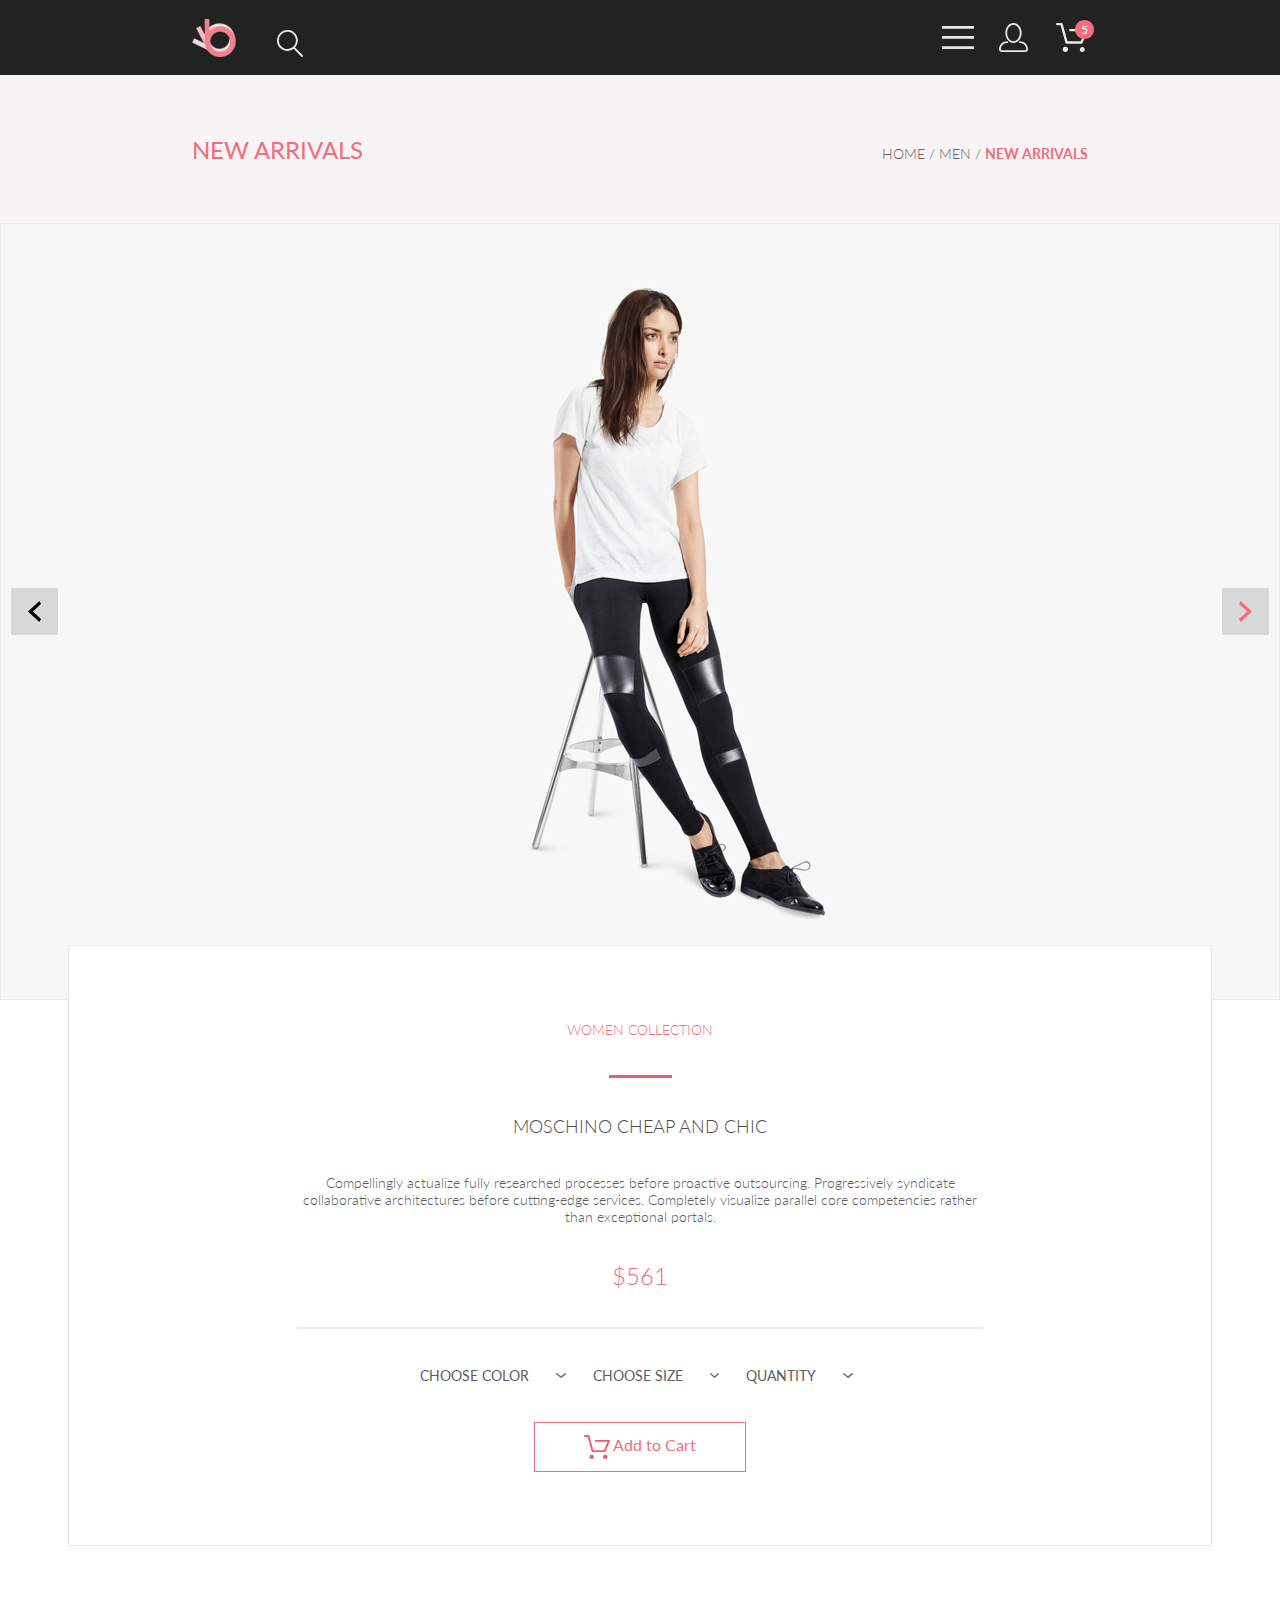
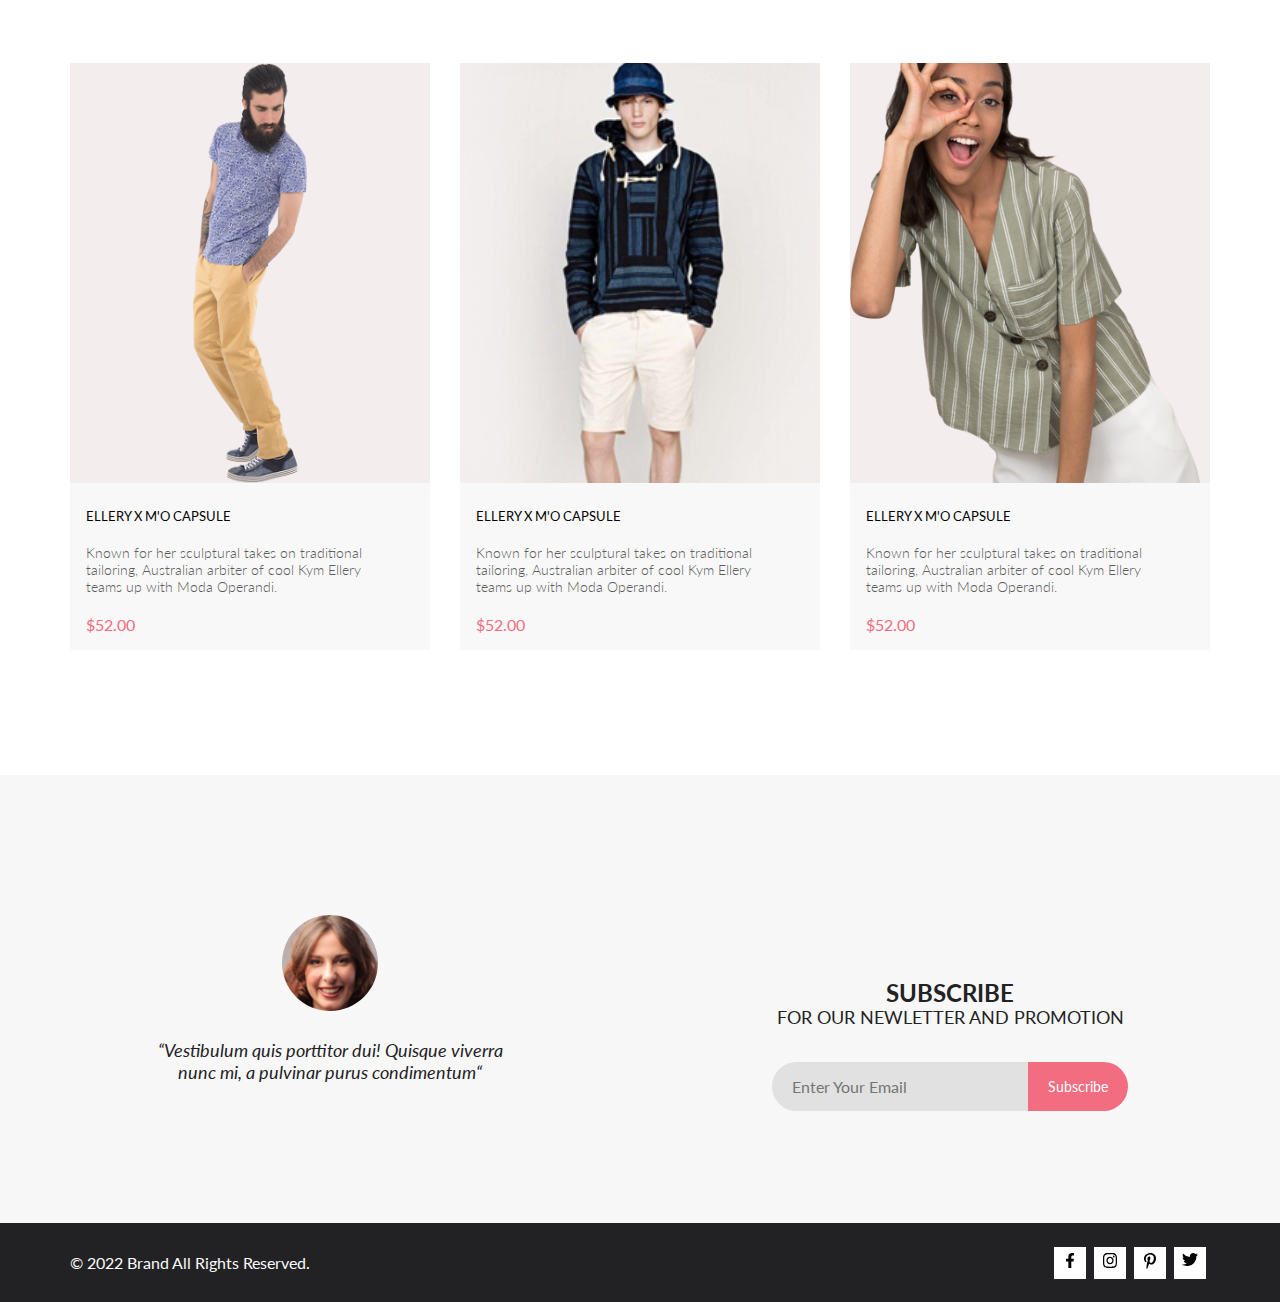
<file: hm_6/product/product.html>
<!DOCTYPE html>
<html lang="en">
  <head>
    <meta charset="UTF-8" />
    <meta name="viewport" content="width=device-width, initial-scale=1.0" />
    <link rel="preconnect" href="https://fonts.googleapis.com" />
    <link rel="preconnect" href="https://fonts.gstatic.com" crossorigin />
    <link
      href="https://fonts.googleapis.com/css2?family=Lato:wght@300;400;700;900&display=swap"
      rel="stylesheet"
    />
    <link rel="stylesheet" href="rest.css" />
    <link rel="stylesheet" href="style.css" />
    <title>product</title>
  </head>
  <body>
    <header class="header">
      <section class="left_elem">
        <img src="img/logo.svg" alt="logo" />
        <img src="img/search_icon.svg" alt="search" />
      </section>
      <section class="header__rigth_elem">
        <img src="img/menu.svg" alt="drop_menu" />
        <img
          class="header__rigth_elem__item_2"
          src="img/user_logo.svg"
          alt="user_logo"
        />
        <img
          class="header__rigth_elem__item_3"
          src="img/basket.svg"
          alt="basket"
        />
      </section>
      <section class="header__quantity">
        <article class="count"><p>5</p></article>
      </section>
    </header>

    <section class="top_block">
      <article><h1>NEW ARRIVALS</h1></article>
      <nav>
        <a href="#" class="navigations__link">HOME / </a>
        <a href="#" class="navigations__link">MEN / </a>
        <a href="#" class="navigations__link navigations__link_site"
          >NEW ARRIVALS</a
        >
      </nav>
    </section>

    <section class="top_content">
      <article class="previous_product">
        <a href="#">
          <img src="img/previous.svg" alt="previous" />
        </a>
      </article>
      <article>
        <img src="img/foto_product.svg" alt="foto_product" />
      </article>
      <article class="next_product">
        <a href="#">
          <img src="img/next.svg" alt="next" />
        </a>
      </article>
    </section>

    <section class="content_center">
      <section class="content">
        <article>
          <a href="#" class="navigations__link navigations__link_site"
            >WOMEN COLLECTION</a
          >
        </article>
        <article class="bgborder"></article>
        <article>
          <h1>MOSCHINO CHEAP AND CHIC</h1>
        </article>
        <article>
          <p>
            Compellingly actualize fully researched processes before proactive
            outsourcing. Progressively syndicate collaborative architectures
            before cutting-edge services. Completely visualize parallel core
            competencies rather than exceptional portals.
          </p>
        </article>
        <article class="price">$561</article>
        <article class="border_center"></article>
        <nav class="parameters_products">
          <p>CHOOSE COLOR</p>
          <a href="#"
            ><img
              class="drop_dawn_list"
              src="img/drop_dawn_list_parameters.svg"
              alt="drop_dawn_list_parameters"
            />
          </a>
          <p>CHOOSE SIZE</p>
          <a href="#"
            ><img
              class="drop_dawn_list"
              src="img/drop_dawn_list_parameters.svg"
              alt="drop_dawn_list_parameters"
            />
          </a>
          <p>QUANTITY</p>
          <a href="#">
            <img
              class="drop_dawn_list"
              src="img/drop_dawn_list_parameters.svg"
              alt="drop_dawn_list_parameters"
            />
          </a>
        </nav>
        <article>
          <button class="button">
            <img src="img/basket_logo.svg" alt="basket_logo" />
            Add to Cart
          </button>
        </article>
      </section>
    </section>

    <section class="products">
      <article class="product">
        <img src="img/4_product.svg" alt="4_product" />
        <h1>ELLERY X M'O CAPSULE</h1>
        <p>
          Known for her sculptural takes on traditional tailoring, Australian
          arbiter of cool Kym Ellery teams up with Moda Operandi.
        </p>
        <h2>$52.00</h2>
      </article>
      <article class="product">
        <img src="img/3_product.svg" alt="4_product" />
        <h1>ELLERY X M'O CAPSULE</h1>
        <p>
          Known for her sculptural takes on traditional tailoring, Australian
          arbiter of cool Kym Ellery teams up with Moda Operandi.
        </p>
        <h2>$52.00</h2>
      </article>
      <article class="product">
        <div class="product_3">
          <img src="img/6_product.svg" alt="4_product" />
          <h1>ELLERY X M'O CAPSULE</h1>
          <p>
            Known for her sculptural takes on traditional tailoring, Australian
            arbiter of cool Kym Ellery teams up with Moda Operandi.
          </p>
          <h2>$52.00</h2>
        </div>
      </article>
    </section>

    <div class="subscribe">
      <div class="sub_left">
        <img src="img/foto_sub.svg" alt="foto" />
        <p>
          “Vestibulum quis porttitor dui! Quisque viverra nunc mi, a pulvinar
          purus condimentum“
        </p>
      </div>
      <div class="sub_rigth">
        <div class="sub_rigth_text">
          <h1 class="sub_rigth_h1">SUBSCRIBE</h1>
          <p class="sub_rigth_p">FOR OUR NEWLETTER AND PROMOTION</p>
        </div>
        <div class="sub_inter_position">
          <form class="input_field" action="#">
            <input
              class="input_field"
              required
              type="email"
              placeholder="Enter Your Email"
            />
          </form>
          <button class="buttom_sub">Subscribe</button>
        </div>
      </div>
    </div>

    <div class="footer">
      <section class="footer_len">
        <div class="left_foo">
          <p>© 2022 Brand All Rights Reserved.</p>
        </div>
        <div class="rigth_foo">
          <div class="rigth-foo_elem">
            <a href="#">
              <img src="img/facebook_logo.svg" alt="facebook_logo" />
            </a>
          </div>
          <div class="rigth-foo_elem">
            <a href="#"
              ><img src="img/instagram_logo.svg" alt="instagram_logo"
            /></a>
          </div>
          <div class="rigth-foo_elem">
            <a href="#"
              ><img src="img/pinterest_logo.svg" alt="pinterest_logo"
            /></a>
          </div>
          <div class="rigth-foo_elem">
            <a href="#"
              ><img src="img/twitter_logo.svg" alt="twitter_logo"
            /></a>
          </div>
        </div>
      </section>
    </div>
  </body>
</html>
</file>
<file: hm_1/style.css>
a {

  text-decoration: none;

}

.push {
  color: cornflowerblue;
  font-size: 16px;
  line-height: 20px;
}

.first_headline {
  color: #222222;
  font-size: 28px;
  line-height: 36px;
  font-weight: bold;
}

.paragraph {
  font-style: normal;
  font-weight: 300;
  font-size: 18px;
  line-height: 30px;
  color: #7D7987
}

.second_headline {
  color: coral;
  font-style: normal;
  font-weight: 700;
  font-size: 36px;
  line-height: 80px;
}
</file>
<file: hm_2/rest.css>
* {
    padding: 0px;
    margin: 0px;
    border: none;
}

*,
*::before,
*::after {
    box-sizing: border-box;
}

/* Links */

a, a:link, a:visited {
    text-decoration: none;
}

a:hover {
    text-decoration: none;
}

/* Common */

aside, nav, footer, header, section, main {
    display: block;
}

h1, h2, h3, h4, h5, h6, p {
    font-size: inherit;
    font-weight: inherit;
}

ul, ul li {
    list-style: none;
}

img {
    vertical-align: top;
}

img, svg {
    max-width: 100%;
    height: auto;
}

address {
    font-style: normal;
}

/* Form */

input, textarea, button, select {
    font-family: inherit;
    font-size: inherit;
    color: inherit;
    background-color: transparent;
}

input::-ms-clear {
    display: none;
}

button, input[type="submit"] {
    display: inline-block;
    box-shadow: none;
    background-color: transparent;
    background: none;
    cursor: pointer;
}

input:focus, input:active,
button:focus, button:active {
    outline: none;
}

button::-moz-focus-inner {
    padding: 0;
    border: 0;
}

label {
    cursor: pointer;
}

legend {
    display: block;
}
</file>
<file: hm_2/styles.css>
/* рамка центр */
.rec_6 {
  width: 1319px;
  height: 928px;
  margin-left: 298px;
  margin-right: 303px;
  border: 1px solid #000;
  overflow: hidden;
}

.home__page {
  width: 1920px;
  height: 700px;
  flex-shrink: 0;
  background: #FFF;


  /* рамка, логотип, основное меню */
  .rec_7 {
    width: 1289px;
    height: 114px;
    margin-top: 14px;
    margin-left: 18px;
    margin-right: 12px;
    border: 1px solid #0150E9;

    /*логотип*/
    .logo {
      width: 35px;
      height: 40px;
      margin-left: 59px;
      margin-top: 26px;
      float: left;
      /* margin-right: 1510px; */
      /* margin-bottom: 48px; */
      padding-top: 5px;
      flex-shrink: 0;
      /* float: inline-start; */
      background: url(img/logo.svg), lightgray 50% / cover no-repeat;

    }

    /*текст логотипа*/
    .text {
      width: 88px;
      height: 30px;
      font-family: Gilroy-Bold;
      font-size: 24px;
      font-style: normal;
      font-weight: 400;
      line-height: normal;
      margin-top: 45px;
      margin-left: 49px;

      .black {
        color: #000;
      }

      .red {
        margin: auto;
        color: #F25822;
      }
    }

    /*основное меню*/
    .rec_9 {
      width: 556px;
      height: 40px;
      flex-shrink: 0;
      margin-top: 26px;
      margin-left: 533px;
      /* float: inline-start; */
      border: 1px solid #20C905;
    }

    /*текст меню(ссылок)*/
    .meun_bar {
      margin-top: 11px;
      width: 1016px;
      height: 40px;
      flex-shrink: 0;
      margin-left: 9px;

      .text_meun_orange {
        font-size: 14px;
        font-style: normal;
        /*насыщенность шрифта*/
        font-weight: 400;
        /*высота строки*/
        line-height: normal;
        font-family: Gilroy-SemiBold;
        color: #F25822;
      }

      .text_meun_black {
        padding-left: 35px;
        font-size: 14px;
        font-style: normal;
        font-weight: 400;
        line-height: normal;
        font-family: Gilroy-Medium;
        color: #000;
      }
    }
  }


  /* контент общий*/
  .rec_10 {
    width: 1274px;
    height: 536px;
    margin-top: 21px;
    margin-left: 18px;
    margin-right: 27px;
    border: 1px solid #E99C08;

    /*контент левый*/
    .rec_11 {
      width: 589px;
      height: 494px;
      margin-top: 15px;
      margin-left: 16px;
      float: left;
      border: 1px solid #BD0EFB;

      .h1 {
        width: 522px;
        height: 222px;
        margin-left: 41px;
        margin-top: 59px;
        margin-right: 26px;
        text-align: left;
        color: #000;
        font-family: Gilroy-Bold;
        font-size: 60px;
        font-style: normal;
        font-weight: 400;
        line-height: normal;
      }

      .h2 {
        margin-left: 41px;
        margin-top: 17px;
        color: #888;
        font-family: Gilroy-Medium;
        font-size: 20px;
        font-style: normal;
        font-weight: 400;
        line-height: normal;
      }

      /*кнопка старта и просмотра в контенте*/
      .rec_12 {
        width: 374px;
        height: 94px;
        margin-top: 16px;
        margin-left: 20px;
        float: left;
        border: 1px solid #FF1DA4;

        .start_now {
          margin-top: 21px;
          margin-left: 23px;
          width: 140px;
          height: 50px;
          flex-shrink: 0;
          border-radius: 50px;
          background: #F25822;
          box-shadow: 4px 4px 8px 0px rgba(242, 88, 34, 0.20);
        }

        .watch_video {
          margin-left: 72px;
          color: #AAA;
          font-family: Gilroy-Bold;
          font-size: 15px;
          font-style: normal;
          font-weight: 400;
          line-height: normal;
        }
      }

    }

    /*контент правый*/
    .rec_2 {
      width: 610.735px;
      height: 372.904px;
      flex-shrink: 0;
      margin-left: 618px;
      margin-top: 13.71px;
      background: #C4C4C4;

      .SEO_img {
        width: 610.735px;
        height: 372.904px;
        flex-shrink: 0;
        background: url(img/pngfind\ 1.svg), lightgray 50% / cover no-repeat;
      }
    }
  }
}



/* подвал */
.footer {
  width: 1920px;
  height: 243px;
  flex-shrink: 0;
  background: #FFF;

  .rec_13 {
    width: 1240px;
    height: 158px;
    margin-top: 38px;
    margin-left: 34px;
    border: 1px solid #19FBFB;

    .img_1 {
      width: 160px;
      height: 50px;
      flex-shrink: 0;
      float: left;
      margin-left: 13px;
      margin-top: 59px;
      float: inline-start;
      background: url(img/1.svg), white 100% / cover no-repeat;
    }

    .img_2 {
      width: 160px;
      height: 50px;
      flex-shrink: 0;
      margin-left: 47px;
      margin-top: 59px;
      float: inline-start;
      background: url(img/2.svg), white 100% / cover no-repeat;
    }

    .img_3 {
      width: 160px;
      height: 50px;
      flex-shrink: 0;
      margin-left: 47px;
      margin-top: 59px;
      float: inline-start;
      background: url(img/3.svg), white 100% / cover no-repeat;
    }

    .img_4 {
      width: 160px;
      height: 50px;
      flex-shrink: 0;
      margin-left: 47px;
      margin-top: 59px;
      float: inline-start;
      background: url(img/4.svg), white 100% / cover no-repeat;
    }

    .img_5 {
      width: 160px;
      height: 50px;
      flex-shrink: 0;
      margin-left: 47px;
      margin-top: 59px;
      float: inline-start;
      background: url(img/5.svg), white 100% / cover no-repeat;
    }

    .img_6 {
      width: 160px;
      height: 50px;
      flex-shrink: 0;
      margin-right: 27px;
      margin-top: 59px;
      float: inline-end;
      background: url(img/6.svg), white 100% / cover no-repeat;
    }
  }
}
</file>
<file: hm_3/rest.css>
* {
    padding: 0px;
    margin: 0px;
    border: none;
}

*,
*::before,
*::after {
    box-sizing: border-box;
}

/* Links */

a, a:link, a:visited {
    text-decoration: none;
}

a:hover {
    text-decoration: none;
}

/* Common */

aside, nav, footer, header, section, main {
    display: block;
}

h1, h2, h3, h4, h5, h6, p {
    font-size: inherit;
    font-weight: inherit;
}

ul, ul li {
    list-style: none;
}

img {
    vertical-align: top;
}

img, svg {
    max-width: 100%;
    height: auto;
}

address {
    font-style: normal;
}

/* Form */

input, textarea, button, select {
    font-family: inherit;
    font-size: inherit;
    color: inherit;
    background-color: transparent;
}

input::-ms-clear {
    display: none;
}

button, input[type="submit"] {
    display: inline-block;
    box-shadow: none;
    background-color: transparent;
    background: none;
    cursor: pointer;
}

input:focus, input:active,
button:focus, button:active {
    outline: none;
}

button::-moz-focus-inner {
    padding: 0;
    border: 0;
}

label {
    cursor: pointer;
}

legend {
    display: block;
}
</file>
<file: hm_3/styles.css>
/* рамка центр */
.rec_6 {
  width: 1319px;
  height: 928px;
  margin-left: 298px;
  margin-right: 303px;
  border: 1px solid #000;
  overflow: hidden;
}

.home__page {
  width: 1920px;
  height: 700px;
  flex-shrink: 0;
  background: #FFF;



  /* рамка, логотип, основное меню */
  .rec_7 {
    width: 1289px;
    height: 114px;
    margin-top: 14px;
    margin-left: 18px;
    margin-right: 12px;
    border: 1px solid #0150E9;

    /*логотип*/
    .logo {
      width: 35px;
      height: 40px;
      margin-left: 59px;
      margin-top: 26px;
      float: left;
      /* margin-right: 1510px; */
      /* margin-bottom: 48px; */
      padding-top: 5px;
      flex-shrink: 0;
      /* float: inline-start; */
      background: url(img/logo.svg), lightgray 50% / cover no-repeat;

    }

    /*текст логотипа*/
    .text {
      width: 88px;
      height: 30px;
      font-family: Gilroy-Bold;
      font-size: 24px;
      font-style: normal;
      font-weight: 400;
      line-height: normal;
      margin-top: 45px;
      margin-left: 49px;

      .black {
        color: #000;
      }

      .red {
        margin: auto;
        color: #F25822;
      }
    }

    /*основное меню*/
    .rec_9 {
      width: 556px;
      height: 40px;
      flex-shrink: 0;
      margin-top: 26px;
      margin-left: 533px;
      /* float: inline-start; */
      border: 1px solid #20C905;
    }

    /*текст меню(ссылок)*/
    .meun_bar {
      margin-top: 11px;
      width: 1016px;
      height: 40px;
      flex-shrink: 0;
      margin-left: 9px;

      .text_meun_orange {
        font-size: 14px;
        font-style: normal;
        /*насыщенность шрифта*/
        font-weight: 400;
        /*высота строки*/
        line-height: normal;
        font-family: Gilroy-SemiBold;
        color: #F25822;
      }

      .text_meun_black {
        padding-left: 35px;
        font-size: 14px;
        font-style: normal;
        font-weight: 400;
        line-height: normal;
        font-family: Gilroy-Medium;
        color: #000;
      }
    }
  }


  /* контент общий*/
  .rec_10 {
    width: 1274px;
    height: 536px;
    margin-top: 21px;
    margin-left: 18px;
    margin-right: 27px;
    border: 1px solid #E99C08;


    /*контент левый*/
    .rec_11 {
      width: 589px;
      height: 494px;
      margin-top: 15px;
      margin-left: 16px;
      float: left;
      border: 1px solid #BD0EFB;

      .h1 {
        width: 522px;
        height: 222px;
        margin-left: 41px;
        margin-top: 59px;
        margin-right: 26px;
        text-align: left;
        color: #000;
        font-family: Gilroy-Bold;
        font-size: 60px;
        font-style: normal;
        font-weight: 400;
        line-height: normal;
      }

      .h2 {
        margin-left: 41px;
        margin-top: 17px;
        color: #888;
        font-family: Gilroy-Medium;
        font-size: 20px;
        font-style: normal;
        font-weight: 400;
        line-height: normal;
      }

      /*кнопка старта и просмотра в контенте*/
      .rec_12 {
        width: 374px;
        height: 94px;
        margin-top: 16px;
        margin-left: 20px;
        float: left;
        border: 1px solid #FF1DA4;

        .start_now {
          margin-top: 21px;
          margin-left: 23px;
          width: 140px;
          height: 50px;
          flex-shrink: 0;
          border-radius: 50px;
          background: #F25822;
        }

        .watch_video {
          margin-left: 72px;
          color: #AAA;
          font-family: Gilroy-Bold;
          font-size: 15px;
          font-style: normal;
          font-weight: 400;
          line-height: normal;
        }
      }

    }

    /*контент правый*/
    .rec_2 {
      width: 610.735px;
      height: 372.904px;
      flex-shrink: 0;
      margin-left: 619.94px;
      margin-top: 15px;
      background: white;

      .SEO_img {
        margin-left: 1.94px;
        margin-top: -1.3px;
        margin-right: 64px;
        margin-bottom: -0.6px;
        width: 544.814px;
        height: 374.843px;
        flex-shrink: 0;
        background: url(img/pngfind\ 1.svg), white 100% / cover no-repeat;
      }
    }
  }

}

.shadow::after, .home__page {
  width: 1920px;
  height: 700px;
  flex-shrink: 0;
  transform: translateY(0px);
  box-shadow: 0px 2px 10px -2px rgba(0, 0, 0, 0.5);
}



/* подвал */
.footer {
  width: 1920px;
  height: 243px;
  flex-shrink: 0;
  background: #FFF;


  .rec_13 {
    width: 1240px;
    height: 158px;
    margin-top: 53px;
    margin-left: 34px;
    border: 1px solid #19FBFB;

    .img_1 {
      width: 160px;
      height: 50px;
      flex-shrink: 0;
      float: left;
      margin-left: 13px;
      margin-top: 59px;
      float: inline-start;
      background: url(img/1.svg), white 100% / cover no-repeat;
    }

    .img_2 {
      width: 160px;
      height: 50px;
      flex-shrink: 0;
      margin-left: 47px;
      margin-top: 59px;
      float: inline-start;
      background: url(img/2.svg), white 100% / cover no-repeat;
    }

    .img_3 {
      width: 160px;
      height: 50px;
      flex-shrink: 0;
      margin-left: 47px;
      margin-top: 59px;
      float: inline-start;
      background: url(img/3.svg), white 100% / cover no-repeat;
    }

    .img_4 {
      width: 160px;
      height: 50px;
      flex-shrink: 0;
      margin-left: 47px;
      margin-top: 59px;
      float: inline-start;
      background: url(img/4.svg), white 100% / cover no-repeat;
    }

    .img_5 {
      width: 160px;
      height: 50px;
      flex-shrink: 0;
      margin-left: 47px;
      margin-top: 59px;
      float: inline-start;
      background: url(img/5.svg), white 100% / cover no-repeat;
    }

    .img_6 {
      width: 160px;
      height: 50px;
      flex-shrink: 0;
      margin-right: 27px;
      margin-top: 59px;
      float: inline-end;
      background: url(img/6.svg), white 100% / cover no-repeat;
    }
  }
}
</file>
<file: hm_4/rest.css>
* {
    padding: 0px;
    margin: 0px;
    border: none;
}

*,
*::before,
*::after {
    box-sizing: border-box;
}

/* Links */

a, a:link, a:visited {
    text-decoration: none;
}

a:hover {
    text-decoration: none;
}

/* Common */

aside, nav, footer, header, section, main {
    display: block;
}

h1, h2, h3, h4, h5, h6, p {
    font-size: inherit;
    font-weight: inherit;
}

ul, ul li {
    list-style: none;
}

img {
    vertical-align: top;
}

img, svg {
    max-width: 100%;
    height: auto;
}

address {
    font-style: normal;
}

/* Form */

input, textarea, button, select {
    font-family: inherit;
    font-size: inherit;
    color: inherit;
    background-color: transparent;
}

input::-ms-clear {
    display: none;
}

button, input[type="submit"] {
    display: inline-block;
    box-shadow: none;
    background-color: transparent;
    background: none;
    cursor: pointer;
}

input:focus, input:active,
button:focus, button:active {
    outline: none;
}

button::-moz-focus-inner {
    padding: 0;
    border: 0;
}

label {
    cursor: pointer;
}

legend {
    display: block;
}
</file>
<file: hm_4/style.css>
* {
  margin: 0;
  padding: 0;
}

body {
  width: 1920px;
}

.center {
  padding-left: calc(50% - 960px);
  padding-right: calc(50% - 960px);
}

.header {
  height: 164px;
  display: flex;
  flex-wrap: nowrap;
  flex-direction: row;
  justify-content: center;
  align-items: center;
}

.text_logo {
  font-family: 'Poppins', sans-serif;
  font-size: 24px;
  font-style: normal;
  font-weight: 400;
  line-height: normal;
}

.black {
  margin-left: 14px;
  color: #000;
}

.orange {
  color: #F25822;
}

.main {
  padding-left: 500px;
}

.text_main {
  font-family: 'Poppins', sans-serif;
  font-size: 14px;
  font-style: normal;
  font-weight: 400;
  line-height: normal;
}

.main_orange {
  color: #F25822;
}

.main_black {
  padding-left: 26px;
  color: #000;
}

.content {
  height: 700px;
  display: flex;
  flex-wrap: nowrap;
  align-content: center;
  /* justify-content: center; */
  /* align-items: center; */
  gap: 100px;
  margin-left: 373px;
}

.home_content {
  font-family: 'Poppins', sans-serif;
  /* padding-right: 41px; */
}

.text_content_h1 {
  width: 522px;
  height: 222px;
  color: #000;
  font-size: 60px;
  font-style: normal;
  font-weight: 400;
  line-height: normal;
}

.text_content_h2 {
  margin-top: 17px;
  width: 466px;
  height: 5px;
  color: #888;
  font-size: 20px;
  font-style: normal;
  font-weight: 400;
  line-height: normal;
}

.button {
  margin-top: 102px;
  display: flex;
  font-family: 'Poppins', sans-serif;
  font-size: 15px;
  font-style: normal;
  font-weight: 400;
  line-height: normal;
  align-items: center
}

.left_button {
  width: 140px;
  height: 50px;
  flex-shrink: 0;
  border-radius: 50px;
  background: #F25822;
  box-shadow: 4px 4px 8px 0px rgba(242, 88, 34, 0.20);
  color: #FFFFFF;
}

.right_button {
  padding-left: 41px;
  color: #AAA;
}

.under {
  height: 243px;
  display: flex;
  flex-wrap: nowrap;
  /* justify-content: center; */
  align-items: center;
  gap: 48px;
  margin-left: 345px;
}
</file>
<file: hm_5/style.css>
* {
  margin: 0;
  padding: 0;
}

body {
  /* 5 */
  position: relative;
  width: 1920px;
  height: 1426px;
  /* Автолейаут */
  display: flex;
  flex-direction: column;
  justify-content: flex-start;
  align-items: flex-start;
  padding: 0px;


}

.content__top {
  /* FEATURES */
  /* position: static; */
  width: 1920px;
  /* height: 510px; */
  /* Автолейаут */
  display: flex;
  flex-direction: row;
  justify-content: center;
  align-items: center;
  padding: 100px 373px 100px 373px;


  /* Inside Auto Layout */
  flex: none;
  order: 0;
  flex-grow: 0;
  margin: 0px 0px;
  background: rgb(255, 255, 255);
}

.h1__top {

  /* Grow Your Business */
  /* position: static; */
  width: 235px;
  height: 29px;
  /* Автолейаут */
  display: flex;
  flex-direction: column;
  justify-content: flex-start;
  align-items: flex-start;
  padding: 0px;


  /* Inside Auto Layout */
  flex: none;
  order: 0;
  flex-grow: 0;
  margin: 18px 0px;
  color: rgb(0, 0, 0);
  font-family: Inter;
  font-size: 24px;
  font-weight: 700;
  line-height: 29px;
  letter-spacing: 0%;
  text-align: left;
}

.h2__top {
  /* Leverage agile frameworks to provide a robust synopsis for high level overviews. */
  /* position: static; */
  width: 310px;
  height: 42px;
  /* Автолейаут */
  display: flex;
  flex-direction: column;
  justify-content: flex-start;
  align-items: flex-start;
  padding: 0px;


  /* Inside Auto Layout */
  flex: none;
  order: 1;
  flex-grow: 0;
  margin: 18px 0px;
  color: rgb(102, 102, 102);
  font-family: Inter;
  font-size: 14px;
  font-weight: 400;
  line-height: 150%;
  letter-spacing: 0%;
  text-align: left;
}

.content_top_left {
  /* Features 01 */
  /* position: static; */
  width: 310px;
  height: 230px;
  /* Автолейаут */
  display: flex;
  flex-direction: column;
  justify-content: flex-start;
  align-items: flex-start;
  padding: 0px;


  /* Inside Auto Layout */
  flex: none;
  order: 0;
  flex-grow: 0;
  margin: 0px 61px;

}

.content_top_center {
  /* Features 02 */
  /* position: static; */
  width: 378px;
  height: 310px;
  /* Автолейаут */
  display: flex;
  flex-direction: column;
  justify-content: flex-start;
  align-items: flex-start;
  padding: 40px 34px 40px 34px;


  /* Inside Auto Layout */
  flex: none;
  order: 1;
  flex-grow: 0;
  margin: 0px 61px;
  background: rgb(255, 255, 255);
  box-shadow: 15px 25px 56px 6px rgba(0, 0, 0, 0.06);
}

.content_top_right {
  /* Features 03 */
  /* position: static; */
  width: 310px;
  height: 230px;
  /* Автолейаут */
  display: flex;
  flex-direction: column;
  justify-content: flex-start;
  align-items: flex-start;
  padding: 0px;


  /* Inside Auto Layout */
  flex: none;
  order: 2;
  flex-grow: 0;
  margin: 0px 61px;
}

.button_top {
  /* Read More... */
  /* position: static; */
  width: 85px;
  height: 21px;
  /* Автолейаут */
  display: flex;
  flex-direction: row;
  justify-content: center;
  align-items: center;
  padding: 0px;


  /* Inside Auto Layout */
  flex: none;
  order: 0;
  flex-grow: 0;
  margin: 0px 0px;
  color: rgb(0, 0, 0);
  font-family: Inter;
  font-size: 14px;
  font-weight: 600;
  line-height: 150%;
  letter-spacing: 0%;
  text-align: left;
  text-decoration: none;
}

.content__center {
  /* SERVICES */
  position: static;
  width: 1920px;
  height: 916px;
  /* Автолейаут */
  display: flex;
  flex-direction: column;
  /* justify-content: center; */
  align-items: center;
  padding: 100px 373px 100px 373px;


  /* Inside Auto Layout */
  flex: none;
  order: 1;
  flex-grow: 0;
  margin: 0px 0px;

  background: rgb(250, 250, 250);
}

.text_top_h1 {
  /* Title */
  position: static;
  width: 662px;
  height: 57px;
  /* Автолейаут */
  display: flex;
  flex-direction: column;
  justify-content: flex-start;
  align-items: center;
  padding: 0px;


  /* Inside Auto Layout */
  flex: none;
  order: 0;
  flex-grow: 0;
  margin: 24px 0px;
  color: rgb(0, 0, 0);
  font-family: Inter;
  font-size: 48px;
  font-weight: 700;
  line-height: 120%;
  letter-spacing: 0%;
  text-align: center;
}

.text_top_h2 {
  /* Subtitle */
  position: static;
  width: 740px;
  height: 44px;
  /* Автолейаут */
  display: flex;
  flex-direction: column;
  justify-content: flex-start;
  align-items: center;
  padding: 0px;


  /* Inside Auto Layout */
  flex: none;
  order: 1;
  flex-grow: 0;
  margin: 24px 0px;
  color: rgb(136, 136, 136);
  font-family: Inter;
  font-size: 16px;
  font-weight: 400;
  line-height: 140%;
  letter-spacing: 0%;
  text-align: center;
}

.cont_last {
  display: flex;
  flex-wrap: nowrap;
  flex-direction: row;
  justify-content: center;
  align-items: center;
  grid-row: 20px;
}

.cont_last_left {
  /* Services 01 */
  /* position: center; */
  margin-left: 34px;
  width: 378px;
  height: 542px;
  /* Автолейаут */
  display: flex;
  flex-direction: column;
  justify-content: center;
  align-items: center;
  padding: 0px 34px 34px 34px;

  /* Inside Auto Layout */
  flex: none;
  order: 0;
  flex-grow: 1;
  margin: 0px 20px;
  background: rgb(255, 255, 255);
}

.cont_last_center {
  /* Services 02 */
  /* position: static; */
  margin-left: 34px;
  width: 378px;
  height: 542px;
  /* Автолейаут */
  display: flex;
  flex-direction: column;
  justify-content: center;
  align-items: center;
  padding: 0px 34px 34px 34px;


  /* Inside Auto Layout */
  flex: none;
  order: 1;
  flex-grow: 1;
  /* margin: 0px 20px; */
  box-shadow: 15px 25px 56px 6px rgba(0, 0, 0, 0.06);
  background: rgb(255, 255, 255);
}

.cont_last_right {
  /* Services 03 */
  /* position: static; */
  margin-left: 34px;
  width: 378px;
  height: 543px;
  /* Автолейаут */
  display: flex;
  flex-direction: column;
  justify-content: center;
  align-items: center;
  padding: 0px 34px 34px 34px;


  /* Inside Auto Layout */
  flex: none;
  order: 2;
  flex-grow: 1;
  /* margin: 0px 20px; */
  background: rgb(255, 255, 255);
}

.under__h1 {
  /* Title */
  position: static;
  /* width: 310px; */
  /* height: 29px; */
  /* Автолейаут */
  display: flex;
  flex-direction: column;
  justify-content: center;
  align-items: center;
  /* padding: 0px; */


  /* Inside Auto Layout */
  flex: none;
  order: 0;
  align-self: stretch;
  flex-grow: 0;
  /* margin: 16px 0px; */
  color: rgb(0, 0, 0);
  font-family: Inter;
  font-size: 24px;
  font-weight: 700;
  line-height: 29px;
  letter-spacing: 0%;
  text-align: center;
}

.under__h2 {
  /* Subtitle*/
  position: static;
  width: 310px;
  height: 72px;
  /* Автолейаут */
  display: flex;
  margin-left: 34px;
  flex-direction: column;
  justify-content: center;
  align-items: center;
  padding: 0px;

  /* Inside Auto Layout */
  flex: none;
  order: 1;
  align-self: stretch;
  flex-grow: 0;
  margin: 16px 0px;
  color: rgb(102, 102, 102);
  font-family: Inter;
  font-size: 16px;
  font-weight: 400;
  line-height: 150%;
  letter-spacing: 0%;
  text-align: center;
}

.button_under {
  /* btn */
  position: static;
  width: 166px;
  height: 52px;
  /* Автолейаут */
  display: flex;
  flex-direction: row;
  justify-content: center;
  align-items: center;
  padding: 16px 32px 16px 32px;


  /* Inside Auto Layout */
  flex: none;
  order: 1;
  flex-grow: 0;
  margin: 24px 0px;
  border-radius: 56px;

  box-shadow: 4px 4px 8px 0px rgba(242, 88, 34, 0.2);
  background: rgb(242, 88, 34);
}

.text_button {
  /* Learn More */
  position: static;
  width: 88px;
  height: 20px;
  /* Автолейаут */
  display: flex;
  flex-direction: row;
  justify-content: center;
  align-items: center;
  padding: 16px 32px 16px 32px;

  /* Inside Auto Layout */
  flex: none;
  order: 0;
  flex-grow: 0;
  margin: 0px 4px;
  color: rgb(255, 255, 255);
  font-family: Inter;
  font-size: 16px;
  font-weight: 600;
  line-height: 19px;
  letter-spacing: 0%;
  text-align: left;
  text-decoration: none;
}

.vector_button {
  /* Vector */
  position: absolute;
  width: 8px;
  height: 4px;
  left: 2.5px;
  top: 9px;
  transform: rotate(-90.00deg);
  border: 1px solid rgb(255, 255, 255);
}
</file>
<file: hm_6/catalog/rest.css>
* {
    padding: 0px;
    margin: 0px;
    border: none;
}

*,
*::before,
*::after {
    box-sizing: border-box;
}

/* Links */

a, a:link, a:visited {
    text-decoration: none;
}

a:hover {
    text-decoration: none;
}

/* Common */

aside, nav, footer, header, section, main {
    display: block;
}

h1, h2, h3, h4, h5, h6, p {
    font-size: inherit;
    font-weight: inherit;
}

ul, ul li {
    list-style: none;
}

img {
    vertical-align: top;
}

img, svg {
    max-width: 100%;
    height: auto;
}

address {
    font-style: normal;
}

/* Form */

input, textarea, button, select {
    font-family: inherit;
    font-size: inherit;
    color: inherit;
    background-color: transparent;
}

input::-ms-clear {
    display: none;
}

button, input[type="submit"] {
    display: inline-block;
    box-shadow: none;
    background-color: transparent;
    background: none;
    cursor: pointer;
}

input:focus, input:active,
button:focus, button:active {
    outline: none;
}

button::-moz-focus-inner {
    padding: 0;
    border: 0;
}

label {
    cursor: pointer;
}

legend {
    display: block;
}
</file>
<file: hm_6/catalog/style.css>
* {
  margin: 0;
  padding: 0;
}

summary {
  display: block;
}

summary::-webkit-details-marker {
  display: none;
}

body {
  font-family: Lato;
}

a {
  text-decoration: none;
  color: inherit;
}

.header {
  padding-left: 15%;
  padding-right: 15%;
  width: 100%;
  height: 75px;
  background: rgb(34, 34, 34);
  display: flex;
  justify-content: space-between;
  align-items: center;
  align-content: center;
  flex-wrap: nowrap;
}
.header .left_elem {
  display: grid;
  grid-template-columns: repeat(2, 44px);
  gap: 41px;
  align-items: end;
}
.header .rigth_elem {
  display: grid;
  grid-template-columns: repeat(3, 32px);
  gap: 25px;
  align-items: center;
  /* The container <div> - needed to position the dropdown content */
  /* Dropdown Content (Hidden by Default) */
  /* Change color of dropdown links on hover */
  /* Show the dropdown menu on hover */
  /* Change the background color of the dropdown button when the dropdown content is shown */
}
.header .rigth_elem .dropbtn {
  background: url("img/menu.svg");
}
.header .rigth_elem .dropdown {
  position: relative;
  display: inline-block;
}
.header .rigth_elem .dropdown-content {
  width: 15vw;
  min-height: 640px;
  margin-top: 26px;
  margin-right: 0;
  padding-left: 30px;
  display: none;
  position: absolute;
  background: rgb(255, 255, 255);
  min-width: 160px;
  box-shadow: 0px 8px 16px 0px rgba(0, 0, 0, 0.2);
  z-index: 1;
}
.header .rigth_elem .dropdown-content__close_menu {
  margin-top: 20px;
  padding-right: 16px;
  display: flex;
  justify-content: flex-end;
}
.header .rigth_elem .dropdown-content__lv_1 {
  padding-top: 24px;
  padding-right: 60px;
  color: rgb(241, 109, 127);
  font-size: 14px;
  font-weight: 400;
  line-height: 17px;
  text-align: left;
}
.header .rigth_elem .dropdown-content__lv_1__menu {
  color: rgb(0, 0, 0);
}
.header .rigth_elem .dropdown-content__lv_2 {
  margin-top: 9px;
  padding-top: 16px;
  padding-left: 30px;
  padding-right: 70px;
  padding-bottom: 30px;
  color: rgb(111, 110, 110);
  font-size: 14px;
  font-weight: 400;
  line-height: 17px;
  display: flex;
  flex-direction: column;
  gap: 11px;
  flex-wrap: nowrap;
}
.header .rigth_elem .dropdown-content a:hover {
  background-color: #ddd;
}
.header .rigth_elem .dropdown:hover .dropdown-content {
  display: block;
}
.header .rigth_elem .dropdown:hover .dropbtn {
  background-color: rgb(241, 109, 127);
}
.header__quantity {
  position: absolute;
  width: 19px;
  height: 19px;
  right: 14.5555%;
  top: 20px;
  background: url("img/quantity.svg");
}
.header__quantity .count {
  color: rgb(255, 255, 255);
  font-size: 12px;
  font-weight: 400;
  line-height: 14px;
  letter-spacing: 0%;
  text-align: center;
  margin-top: 3px;
}

.top_block {
  padding-left: 15%;
  padding-right: 15%;
  width: 100%;
  height: 148px;
  color: rgb(241, 109, 127);
  background: rgb(255, 255, 255);
  font-size: 24px;
  font-weight: 400;
  line-height: 29px;
  text-align: center;
  display: flex;
  flex-wrap: nowrap;
  justify-content: space-between;
  align-items: center;
}

.navigations__link {
  font-size: 14px;
  font-weight: 300;
  line-height: 17px;
  text-align: left;
  color: rgb(99, 99, 99);
}

.navigations__link_site {
  font-weight: 700;
  color: rgb(241, 109, 127);
}

.content__menu {
  width: 100%;
  padding-left: 15%;
  padding-right: 15%;
  height: 132px;
  display: flex;
  flex-direction: row;
  align-items: center;
  background: rgb(255, 255, 255);
  position: relative;
}
.content__menu .filter {
  box-sizing: border-box;
  background: rgb(255, 255, 255);
  position: absolute;
}
.content__menu .filter[open] {
  width: 360px;
  padding: 13px 16px 16px 16px;
  top: 45px;
  background: rgb(255, 255, 255);
  box-shadow: 6px 4px 35px rgba(0, 0, 0, 0.21);
  z-index: 1;
}
.content__menu .filter[open] path {
  fill: rgb(241, 109, 127);
}
.content__menu .filter__summary {
  display: flex;
  align-items: center;
  gap: 11px;
}
.content__menu .filter[open] .filter__heading {
  color: rgb(241, 109, 127);
}
.content__menu .filter[open] .content__menu .filter__summary {
  gap: 0;
}
.content__menu .filter__heading {
  color: rgb(0, 0, 0);
  font-size: 14px;
  font-weight: 600;
  line-height: 17px;
  text-align: left;
}
.content__menu .filter__heading:hover {
  color: rgb(241, 109, 127);
}
.content__menu .filter__content__item {
  margin-top: 24px;
  padding-left: 17px;
  display: flex;
  align-items: center;
}
.content__menu .filter__content__item__head {
  color: rgb(111, 110, 110);
  font-size: 14px;
  font-weight: 400;
  line-height: 17px;
  text-align: left;
  border-bottom: 1px solid rgb(235, 235, 235);
  padding: 8px 11px 11px 11px;
  border-left: 5px solid rgb(241, 109, 127);
}
.content__menu .filter__content__item__head:hover {
  color: rgb(241, 109, 127);
}
.content__menu .filter__content__item[open] .filter__content__item__head {
  color: rgb(241, 109, 127);
}
.content__menu .filter__content__item__link-box {
  margin-left: 17px;
  margin-top: 25px;
  display: flex;
  flex-direction: column;
  gap: 11px;
}
.content__menu .filter__content__item__link-box__link {
  color: rgb(111, 110, 110);
  font-size: 14px;
  font-weight: 400;
  line-height: 17px;
  text-align: left;
}
.content__menu .filter__content__item__link-box__link:hover {
  color: rgb(241, 109, 127);
}
.content__menu .sort {
  margin-left: 24.375%;
  display: flex;
  flex-direction: row;
  position: absolute;
  gap: 1.75vw;
  color: rgb(111, 110, 110);
  font-size: 14px;
  font-weight: 400;
  line-height: 17px;
  text-align: center;
}
.content__menu .sort__item__size {
  box-sizing: border-box;
}
.content__menu .sort__item__size[open] {
  z-index: 1;
}
.content__menu .sort__item__size[open] path {
  fill: rgb(241, 109, 127);
}
.content__menu .sort__item__size[open] .sort__item__head {
  color: rgb(241, 109, 127);
}
.content__menu .sort__item__size__head {
  box-sizing: border-box;
  display: flex;
  flex-direction: row;
  text-align: center;
  gap: 10px;
}
.content__menu .sort__item__size__head:hover {
  color: rgb(241, 109, 127);
}
.content__menu .sort__item__size__head__text {
  padding-top: 10px;
  color: rgb(111, 110, 110);
}
.content__menu .sort__box {
  margin-top: 5px;
  width: 80px;
  background: rgb(255, 255, 255);
  box-shadow: 6px 4px 35px rgba(0, 0, 0, 0.21);
  display: flex;
  flex-direction: column;
  gap: 10px;
  padding: 10px 7px;
  color: rgb(111, 110, 110);
  font-family: Roboto;
  font-size: 14px;
  font-weight: 400;
  line-height: 16px;
  text-align: left;
}

.content {
  padding-left: 15%;
  padding-right: 15%;
  width: 100%;
  display: grid;
  grid-template-columns: repeat(3, minmax(0px, 360px));
  justify-content: space-between;
  align-content: space-between;
  background: rgb(255, 255, 255);
  padding: 24px, 16px;
  gap: 30px;
}
.content h1 {
  color: rgb(0, 0, 0);
  font-size: 13px;
  font-weight: 400;
  line-height: 16px;
  text-align: left;
}
.content h2 {
  color: rgb(111, 110, 110);
  font-size: 14px;
  font-weight: 300;
  line-height: 17px;
  text-align: left;
}
.content p {
  color: rgb(241, 109, 127);
  font-size: 16px;
  font-weight: 400;
  line-height: 19px;
  text-align: left;
}
.content__info {
  background: rgb(229, 229, 229);
  padding: 24px 16px;
  display: flex;
  flex-direction: column;
  gap: 15px;
}

.scrool_pages {
  padding-left: 15%;
  padding-right: 15%;
  width: 100%;
  height: 190px;
  display: flex;
  justify-content: center;
  align-items: center;
  background: rgb(255, 255, 255);
}
.scrool_pages .btns-pages {
  height: 43px;
  display: flex;
  justify-content: center;
  align-items: center;
  padding: 15px 16px;
  border-radius: 10px;
  border: 1px solid rgb(235, 235, 235);
}
.scrool_pages .btns-pages > * {
  cursor: pointer;
}
.scrool_pages .num-page {
  padding: 20px;
  font-size: 16px;
  font-weight: 300;
  line-height: 19px;
  text-align: left;
  color: rgb(196, 196, 196);
}
.scrool_pages .num-page.num-active {
  color: rgb(241, 109, 127);
}

.under_content {
  padding-left: 15%;
  padding-right: 15%;
  width: 100%;
  background: #222224;
  display: flex;
  min-height: 341px;
  text-align: center;
  align-content: center;
  align-items: center;
  justify-content: space-between;
  gap: 30px;
}
.under_content .h1_under_content {
  margin-top: 29px;
  color: rgb(251, 251, 251);
  font-family: Lato;
  font-size: 19.96px;
  font-weight: 400;
  line-height: 24px;
}
.under_content .p_under_content {
  margin-top: 16px;
  color: rgb(251, 251, 251);
  font-family: Lato;
  font-size: 13.97px;
  font-weight: 300;
  line-height: 17px;
}

.under_content_under1 {
  width: 360px;
  height: 134px;
}

.under_content_under2 {
  width: 360px;
  height: 134px;
}

.under_content_under3 {
  width: 360px;
  height: 134px;
}

.subscribe {
  padding-left: 15%;
  padding-right: 15%;
  width: 100%;
  min-height: 448px;
  background: linear-gradient(to top, rgba(244, 244, 244, 0.7), rgba(244, 244, 244, 0.7)), url(img/fonts_subscribe.svg) no-repeat center center fixed;
  background-size: cover;
  display: flex;
  flex-wrap: wrap;
  align-content: center;
  justify-content: space-between;
  align-items: center;
}

.sub_left {
  width: 360px;
  height: 225px;
  display: grid;
  align-content: space-evenly;
  justify-items: center;
  color: rgb(34, 34, 34);
  font-style: italic;
  font-size: 18px;
  font-weight: 400;
  line-height: 22px;
  text-align: center;
}

.sub_rigth {
  width: 360px;
  height: 142px;
  display: grid;
  color: rgb(34, 34, 34);
  align-content: space-evenly;
  justify-content: center;
}

.sub_rigth_text {
  margin-top: 53px;
  line-height: 153.2%;
  text-align: center;
  align-items: center;
}

.sub_inter_position {
  width: 356px;
  display: flex;
  align-items: center;
}

.sub_rigth_h1 {
  font-size: 24px;
  font-weight: 700;
}

.sub_rigth_p {
  padding-bottom: 32px;
  font-size: 18px;
  font-weight: 400;
}

.input_field {
  padding-left: 10px;
  width: 256px;
  height: 49px;
  background: rgb(225, 225, 225);
  border-radius: 40px 0 0 40px;
}

.text_input_field {
  margin-left: 22px;
  color: rgb(34, 34, 36);
  font-size: 14px;
  font-weight: 400;
  line-height: 17px;
  text-align: left;
}

.buttom_sub {
  color: rgb(255, 255, 255);
  font-size: 14px;
  font-weight: 400;
  line-height: 17px;
  text-align: center;
  width: 100px;
  height: 49px;
  border-radius: 0 40px 40px 0;
  background: rgb(241, 109, 127);
}

.footer {
  padding-left: 15px;
  padding-top: 15px;
  padding-bottom: 15px;
  padding-right: 15px;
  width: 100%;
  min-height: 79px;
  background: rgb(34, 34, 34);
  display: flex;
  justify-content: center;
}
.footer .footer_len {
  width: 1140px;
  display: grid;
  grid-template-columns: repeat(auto-fit, 250px 160px);
  justify-content: space-between;
  align-content: center;
  align-items: center;
}
.footer .footer_len .left_foo {
  color: rgb(251, 251, 251);
  font-size: 16px;
  font-weight: 400;
  line-height: 19px;
  text-align: left;
  flex-wrap: wrap;
}
.footer .footer_len .rigth_foo {
  display: flex;
  flex-wrap: nowrap;
  justify-content: center;
  gap: 8px;
}
.footer .footer_len .rigth-foo_elem {
  width: 32px;
  height: 32px;
  display: flex;
  flex-wrap: nowrap;
  justify-content: center;
  align-items: center;
  background: rgb(255, 255, 255);
}
.footer .footer_len .rigth-foo_elem:hover {
  background: rgb(241, 109, 127);
  color: #3a7999;
}

@media (width: 1024px) {
  .header__quantity {
    right: 14%;
  }
  .under_content {
    padding: 65px;
    display: flex;
    flex-direction: column;
  }
  .subscribe {
    padding-top: 50px;
    padding-bottom: 140px;
    display: flex;
    flex-direction: column;
    gap: 50px;
  }
}
@media (max-width: 768px) {
  .header {
    padding-left: 32px;
    padding-right: 32px;
  }
  .header__quantity {
    position: absolute;
    right: 25px;
    top: 19px;
  }
  .top_block {
    padding-left: 16px;
    padding-right: 16px;
  }
  .content__menu {
    padding-left: 16px;
    padding-right: 16px;
  }
  .content {
    padding-left: 16px;
    padding-right: 16px;
    grid-template-columns: repeat(2, minmax(0px, 360px));
  }
  .content__product_3 {
    display: none;
  }
  .footer {
    padding-left: 32px;
    padding-right: 32px;
  }
  .under_content {
    display: grid;
    flex-direction: column;
    justify-content: center;
    gap: 47px;
    padding-top: 48px;
    padding-bottom: 64px;
  }
  .subscribe {
    padding-top: 50px;
    padding-bottom: 140px;
    display: flex;
    flex-direction: column;
    justify-content: center;
    gap: 50px;
  }
}
@media (max-width: 425px) {
  .header {
    padding-left: 16px;
    padding-right: 16px;
  }
  .header__quantity {
    display: none;
  }
  .header .rigth_elem {
    display: flex;
  }
  .header .rigth_elem__item_2 {
    display: none;
  }
  .header .rigth_elem__item_3 {
    display: none;
  }
  .top_block {
    display: flex;
    flex-direction: column;
    justify-content: space-evenly;
  }
  .content {
    padding-left: 12px;
    padding-right: 12px;
    display: flex;
    flex-direction: column;
  }
  .content__left {
    width: 100%;
  }
  .content__left__form_box {
    width: 100%;
  }
  .content__left__form_box__form {
    width: 100%;
  }
  .content__right {
    width: 100%;
  }
  .content img {
    width: 100%;
  }
  .scrool_pages .btns-pages {
    width: 360px;
  }
  .subscribe {
    padding-top: 50px;
    padding-bottom: 140px;
    display: flex;
    flex-direction: column;
    justify-content: center;
    gap: 50px;
  }
  .footer {
    display: flex;
  }
  .footer .footer_len {
    display: flex;
    flex-direction: column-reverse;
    gap: 25px;
    padding-top: 43px;
    padding-bottom: 28px;
  }
}/*# sourceMappingURL=style.css.map */
</file>
<file: hm_6/product/rest.css>
* {
    padding: 0px;
    margin: 0px;
    border: none;
}

*,
*::before,
*::after {
    box-sizing: border-box;
}

/* Links */

a, a:link, a:visited {
    text-decoration: none;
}

a:hover {
    text-decoration: none;
}

/* Common */

aside, nav, footer, header, section, main {
    display: block;
}

h1, h2, h3, h4, h5, h6, p {
    font-size: inherit;
    font-weight: inherit;
}

ul, ul li {
    list-style: none;
}

img {
    vertical-align: top;
}

img, svg {
    max-width: 100%;
    height: auto;
}

address {
    font-style: normal;
}

/* Form */

input, textarea, button, select {
    font-family: inherit;
    font-size: inherit;
    color: inherit;
    background-color: transparent;
}

input::-ms-clear {
    display: none;
}

button, input[type="submit"] {
    display: inline-block;
    box-shadow: none;
    background-color: transparent;
    background: none;
    cursor: pointer;
}

input:focus, input:active,
button:focus, button:active {
    outline: none;
}

button::-moz-focus-inner {
    padding: 0;
    border: 0;
}

label {
    cursor: pointer;
}

legend {
    display: block;
}
</file>
<file: hm_6/product/style.css>
* {
  margin: 0;
  padding: 0;
}

body {
  font-family: Lato;
}

a {
  text-decoration: none;
  color: inherit;
}

.header {
  padding-left: 15%;
  padding-right: 15%;
  width: 100%;
  height: 75px;
  background: rgb(34, 34, 34);
  display: flex;
  justify-content: space-between;
  align-items: center;
  align-content: center;
  flex-wrap: nowrap;
}
.header .left_elem {
  display: grid;
  grid-template-columns: repeat(2, 44px);
  gap: 41px;
  align-items: end;
}
.header__rigth_elem {
  display: grid;
  grid-template-columns: repeat(3, 32px);
  gap: 25px;
  align-items: center;
}
.header__quantity {
  position: absolute;
  width: 19px;
  height: 19px;
  right: 14.5555%;
  top: 20px;
  background: url("img/quantity.svg");
}
.header__quantity .count {
  color: rgb(255, 255, 255);
  font-size: 12px;
  font-weight: 400;
  line-height: 14px;
  letter-spacing: 0%;
  text-align: center;
  margin-top: 3px;
}

.top_block {
  padding-left: 15%;
  padding-right: 15%;
  width: 100%;
  height: 148px;
  color: rgb(241, 109, 127);
  background: rgb(248, 243, 244);
  font-size: 24px;
  font-weight: 400;
  line-height: 29px;
  text-align: center;
  display: flex;
  flex-wrap: nowrap;
  justify-content: space-between;
  align-items: center;
}

.navigations__link {
  font-size: 14px;
  font-weight: 300;
  line-height: 17px;
  text-align: left;
  color: rgb(99, 99, 99);
}

.navigations__link_site {
  font-weight: 700;
  color: rgb(241, 109, 127);
}

.top_content {
  width: 100%;
  height: 777px;
  display: flex;
  justify-content: space-between;
  align-items: center;
  background: rgb(247, 247, 247);
  padding-left: 10px;
  padding-right: 10px;
  border: 1px solid rgb(234, 234, 234);
}
.top_content .previous_product {
  width: 47px;
  height: 47px;
  background: rgba(42, 42, 42, 0.15);
  top: 365px;
  display: flex;
  align-items: center;
  justify-content: center;
}
.top_content .next_product {
  width: 47px;
  height: 47px;
  background: rgba(42, 42, 42, 0.15);
  top: 365px;
  display: flex;
  align-items: center;
  justify-content: center;
}

.content_center {
  width: 100%;
  height: 601px;
  background: rgb(255, 255, 255);
  display: flex;
  justify-content: center;
}
.content_center .bgborder {
  background: rgb(239, 91, 112);
  width: 63px;
  height: 3.03px;
  display: flex;
  justify-self: center;
}
.content_center .content {
  margin-top: -55px;
  padding-top: 65px;
  width: 1144px;
  border: 1px solid rgb(234, 234, 234);
  background: rgb(255, 255, 255);
  display: grid;
  height: 601px;
  grid-template-columns: 60%;
  justify-content: center;
  align-items: center;
  text-align: center;
  gap: 20px;
  padding-bottom: 65px;
}
.content_center .content a {
  color: rgb(241, 109, 127);
  font-size: 14px;
  font-weight: 300;
  line-height: 17px;
}
.content_center .content h1 {
  color: rgb(77, 77, 77);
  font-size: 18px;
  font-weight: 300;
  line-height: 22px;
}
.content_center .content p {
  color: rgb(94, 94, 94);
  font-size: 14px;
  font-weight: 300;
  line-height: 17px;
}
.content_center .content .price {
  color: rgb(241, 109, 127);
  font-size: 24px;
  font-weight: 300;
  line-height: 29px;
}
.content_center .content .parameters_products {
  display: flex;
  justify-content: center;
  align-items: center;
  color: rgb(111, 110, 110);
  font-size: 14px;
  font-weight: 400;
  line-height: 17px;
  text-align: left;
  gap: 20px;
}
.content_center .content .parameters_products p {
  font-weight: 400;
}
.content_center .content .parameters_products .drop_dawn_list {
  margin: 7px;
}
.content_center .content .border_center {
  border: 1px solid rgb(234, 234, 234);
}
.content_center .content .button {
  width: 212px;
  height: 50px;
  color: rgb(241, 109, 127);
  font-size: 16px;
  font-weight: 400;
  line-height: 19px;
  border: 1px solid rgb(241, 109, 127);
}

.products {
  padding-top: 65px;
  padding-bottom: 128px;
  display: grid;
  grid-template-columns: repeat(auto-fit, 360px);
  grid-template-rows: 581px;
  justify-content: center;
  align-items: center;
  align-content: center;
  gap: 30px;
}
.products .product {
  background: rgb(248, 248, 248);
  display: flex;
  flex-wrap: wrap;
  padding-bottom: 16px;
}
.products h1 {
  margin-top: 25px;
  padding-left: 16px;
  padding-right: 30px;
  color: rgb(0, 0, 0);
  font-size: 13px;
  font-weight: 400;
  line-height: 16px;
  letter-spacing: 0%;
  text-align: left;
}
.products p {
  margin-top: 20px;
  padding-left: 16px;
  padding-right: 30px;
  color: rgb(93, 93, 93);
  font-size: 14px;
  font-weight: 300;
  line-height: 17px;
  letter-spacing: 0%;
  text-align: left;
}
.products h2 {
  margin-top: 20px;
  padding-left: 16px;
  padding-right: 30px;
  color: rgb(241, 109, 127);
  font-size: 16px;
  font-weight: 400;
  line-height: 19px;
  letter-spacing: 0%;
  text-align: left;
}

.subscribe {
  padding-left: 20px;
  padding-top: 20px;
  padding-bottom: 20px;
  padding-right: 20px;
  width: 100%;
  min-height: 448px;
  background: linear-gradient(to top, rgba(244, 244, 244, 0.7), rgba(244, 244, 244, 0.7)), url(img/fonts_subscribe.svg) no-repeat center center fixed;
  background-size: cover;
  /* display: grid; */
  display: flex;
  flex-wrap: wrap;
  /* grid-template-columns: repeat(auto-fit, 360px 557px); */
  /* grid-gap: 224px; */
  align-content: center;
  justify-content: space-around;
  align-items: center;
}

.sub_left {
  width: 360px;
  height: 225px;
  display: grid;
  align-content: space-evenly;
  justify-items: center;
  color: rgb(34, 34, 36);
  font-family: Lato;
  font-style: italic;
  font-size: 18px;
  font-weight: 400;
  line-height: 22px;
  text-align: center;
}

.sub_rigth {
  width: 360px;
  height: 142px;
  display: grid;
  color: rgb(34, 34, 36);
  align-content: space-evenly;
  justify-content: center;
}

.sub_rigth_text {
  margin-top: 53px;
  font-family: Lato;
  line-height: 153.2%;
  text-align: center;
  align-items: center;
}

.sub_inter_position {
  width: 356px;
  display: flex;
  align-items: center;
}

.sub_rigth_h1 {
  font-size: 24px;
  font-weight: 700;
}

.sub_rigth_p {
  padding-bottom: 32px;
  font-size: 18px;
  font-weight: 400;
}

.input_field {
  padding-left: 10px;
  width: 256px;
  height: 49px;
  background: rgb(225, 225, 225);
  border-radius: 40px 0 0 40px;
}

.text_input_field {
  margin-left: 22px;
  color: rgb(34, 34, 36);
  font-family: Lato;
  font-size: 14px;
  font-weight: 400;
  line-height: 17px;
  text-align: left;
}

.buttom_sub {
  color: rgb(255, 255, 255);
  font-family: Lato;
  font-size: 14px;
  font-weight: 400;
  line-height: 17px;
  text-align: center;
  width: 100px;
  height: 49px;
  border-radius: 0 40px 40px 0;
  background: rgb(241, 109, 127);
}

.footer {
  padding-left: 15px;
  padding-top: 15px;
  padding-bottom: 15px;
  padding-right: 15px;
  width: 100%;
  min-height: 79px;
  background: rgb(34, 34, 36);
  display: flex;
  justify-content: center;
}
.footer .footer_len {
  width: 1140px;
  display: grid;
  grid-template-columns: repeat(auto-fit, 250px 160px);
  justify-content: space-between;
  align-content: center;
  align-items: center;
}
.footer .footer_len .left_foo {
  color: rgb(251, 251, 251);
  font-size: 16px;
  font-weight: 400;
  line-height: 19px;
  text-align: left;
  flex-wrap: wrap;
}
.footer .footer_len .rigth_foo {
  display: flex;
  flex-wrap: nowrap;
  justify-content: center;
  gap: 8px;
}
.footer .footer_len .rigth-foo_elem {
  width: 32px;
  height: 32px;
  display: flex;
  flex-wrap: nowrap;
  justify-content: center;
  align-items: center;
  background: rgb(255, 255, 255);
}
.footer .footer_len .rigth-foo_elem:hover {
  background: rgb(241, 109, 127);
  color: #3a7999;
}

@media (max-width: 1024px) {
  .product_3 {
    display: none;
  }
}
@media (width: 768px) {
  .subscribe {
    height: 693px;
    gap: 48px;
    align-content: center;
    align-items: center;
    justify-content: center;
    padding-bottom: 140px;
  }
}
@media (max-width: 425px) {
  .header {
    padding-left: 16px;
    padding-right: 16px;
  }
  .header__quantity {
    display: none;
  }
  .header__rigth_elem {
    display: flex;
  }
  .header__rigth_elem__item_2 {
    display: none;
  }
  .header__rigth_elem__item_3 {
    display: none;
  }
  .top_block {
    display: flex;
    flex-direction: column;
    justify-content: space-evenly;
  }
  .subscribe {
    padding-top: 50px;
    padding-bottom: 140px;
    display: flex;
    flex-direction: column;
    gap: 50px;
  }
  .footer {
    display: flex;
  }
  .footer .footer_len {
    display: flex;
    flex-direction: column-reverse;
    gap: 25px;
    padding-top: 43px;
    padding-bottom: 28px;
  }
}/*# sourceMappingURL=style.css.map */
</file>
